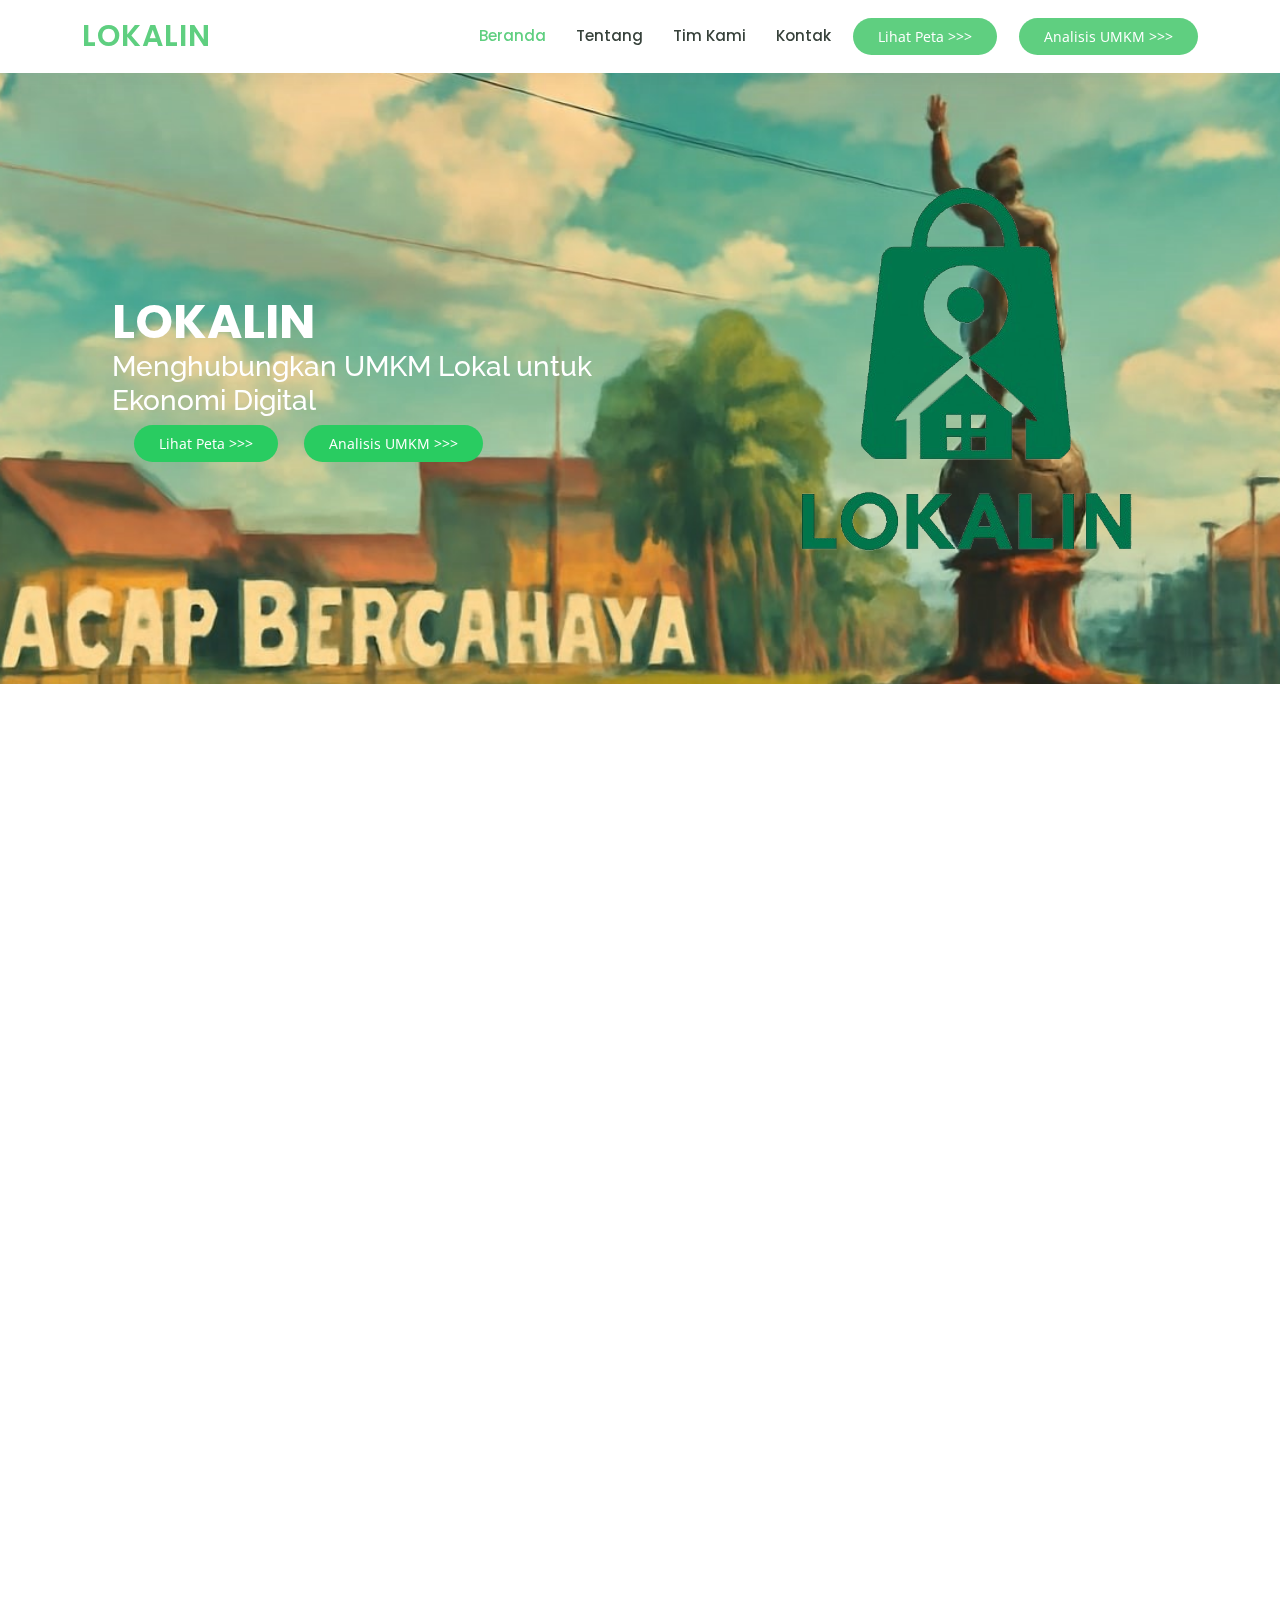
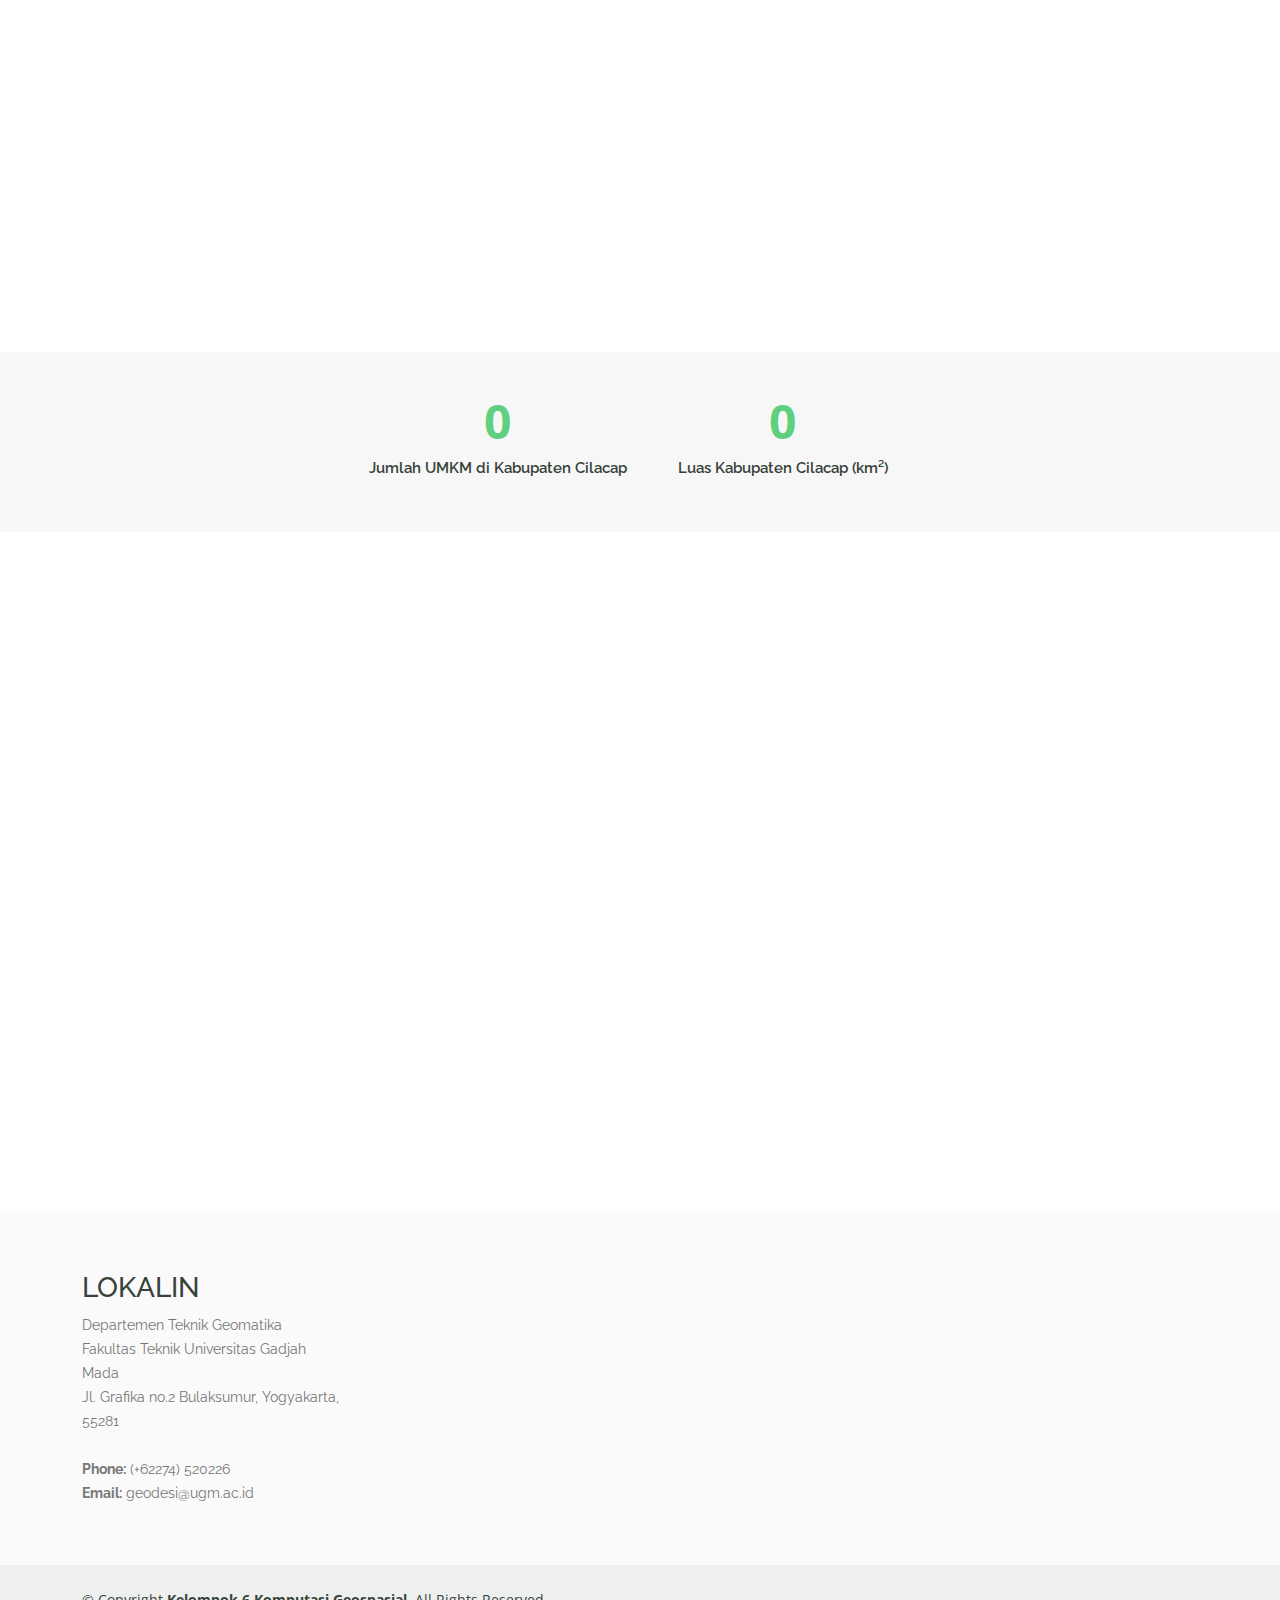
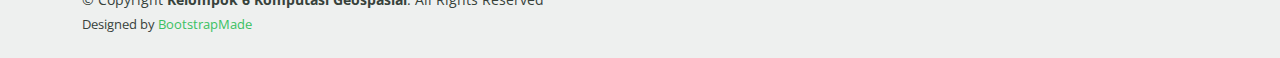
<file: index.html>
<!DOCTYPE html>
<html lang="en">
  <head>
    <meta charset="utf-8" />
    <meta content="width=device-width, initial-scale=1.0" name="viewport" />

    <title>LOKALIN - Menghubungkan UMKM Lokal untuk Ekonomi Digital</title>
    <meta content="" name="description" />
    <meta content="" name="keywords" />

    <!-- Favicons -->
    <link href="assets/img/lokalin.png" rel="icon" />
    <link href="assets/img/lokalin.png" rel="apple-touch-icon" />

    <!-- Google Fonts -->
    <link href="https://fonts.googleapis.com/css?family=Open+Sans:300,300i,400,400i,600,600i,700,700i|Raleway:300,300i,400,400i,500,500i,600,600i,700,700i|Poppins:300,300i,400,400i,500,500i,600,600i,700,700i" rel="stylesheet" />

    <!-- Vendor CSS Files -->
    <link href="assets/vendor/animate.css/animate.min.css" rel="stylesheet" />
    <link href="assets/vendor/aos/aos.css" rel="stylesheet" />
    <link href="assets/vendor/bootstrap/css/bootstrap.min.css" rel="stylesheet" />
    <link href="assets/vendor/bootstrap-icons/bootstrap-icons.css" rel="stylesheet" />
    <link href="assets/vendor/boxicons/css/boxicons.min.css" rel="stylesheet" />
    <link href="assets/vendor/remixicon/remixicon.css" rel="stylesheet" />
    <link href="assets/vendor/swiper/swiper-bundle.min.css" rel="stylesheet" />

    <!-- Template Main CSS File -->
    <link href="assets/css/style.css" rel="stylesheet" />

    <!-- =======================================================
  * Template Name: Mentor
  * Updated: Sep 18 2023 with Bootstrap v5.3.2
  * Template URL: https://bootstrapmade.com/mentor-free-education-bootstrap-theme/
  * Author: BootstrapMade.com
  * License: https://bootstrapmade.com/license/
  ======================================================== -->
  </head>

  <body>
    <!-- ======= Header ======= -->
    <header id="header" class="fixed-top">
      <div class="container d-flex align-items-center">
        <h1 class="logo me-auto"><a href="index.html">LOKALIN</a></h1>
        <!-- Uncomment below if you prefer to use an image logo -->
        <!-- <a href="index.html" class="logo me-auto"><img src="assets/img/logo.png" alt="" class="img-fluid"></a>-->

        <nav id="navbar" class="navbar order-last order-lg-0">
          <ul>
            <li><a class="active" href="index.html">Beranda</a></li>
            <li><a href="#about">Tentang</a></li>
            <li><a href="#ourteam">Tim Kami</a></li>
            <li><a href="#footer">Kontak</a></li>
          </ul>
          <i class="bi bi-list mobile-nav-toggle"></i>
        </nav>
        <!-- .navbar -->
        <a href="qgis2web/map.html" class="get-started-btn">Lihat Peta  >>></a>
        <a href="https://lokalin-jevyz5iygzranamnogs4ua.streamlit.app/" class="get-started-btn">Analisis UMKM >>></a>
      </div>
    </header>
    <!-- End Header -->

    <!-- ======= Hero Section ======= -->
    <section id="hero" class="d-flex justify-content-center align-items-center">
      <div class="container position-relative" data-aos="zoom-in" data-aos-delay="100" style="margin-left: 100px;">
        <h1>LOKALIN</h1>
        <h3 style="color: #ffffff">Menghubungkan UMKM Lokal untuk Ekonomi Digital</h3>
        <a href="qgis2web/map.html" class="get-started-btn"style="background-color: #29cc61">Lihat Peta  >>></a>
        <a href="https://lokalin-jevyz5iygzranamnogs4ua.streamlit.app/" class="get-started-btn"style="background-color: #29cc61">Analisis UMKM >>></a>
      </div>
      <div class="alta col-md-6 d-flex justify-content-lg-end align-items-center h-100">
        <img src="assets/img/lokalin.png" style="height: 60%; width: auto; padding-left: 25%; padding-top: 4rem; padding-right: 4rem;" />
      </div>
      
    </section>
    <!-- End Hero -->

    <main id="main">
      <!-- ======= About Section ======= -->
      <section id="about" class="about" style="padding-top: 10rem">
        <div class="container" data-aos="fade-up">
          <div class="row">
            <div class="col-lg-6 order-1 order-lg-2" data-aos="fade-left" data-aos-delay="100">
              <img src="assets/img/hei.png" class="img-fluid" alt="" style="border-radius: 5%" />
            </div>
            <div class="col-lg-6 pt-4 pt-lg-0 order-2 order-lg-1 content">
              <h2><b>Tentang</b></h2>
              <br />
              <h5 style="text-align: justify; line-height: 2">
                <b style="color: #29cc61">LOKALIN</b> hadir sebagai solusi dengan mengembangkan WebGIS interaktif yang aktif mendata dan memetakan UMKM lokal. Dengan teknologi KNN berbasis TensorFlow, sistem kami dapat merekomendasikan jalur terbaik bagi pelanggan untuk mencapai lokasi UMKM dengan lebih cepat, efisien, dan menghindari kendala infrastruktur.
            </h5>
            </div>
          </div>
        </div>
      </section>
      <!-- End About Section -->

      <!-- ======= Why Us Section ======= -->
      <section id="why-us" class="why-us">
        <div class="container" data-aos="fade-up">
          <div class="row">
            <div class="col-lg-4 d-flex align-items-stretch">
              <div class="content">
                <h3>Mengapa LOKALIN?</h3>
                <p style="text-align: justify">
                  Seiring dengan tantangan yang dihadapi oleh banyak UMKM di Indonesia, seperti keterbatasan aksesibilitas dan infrastruktur, LOKALIN hadir untuk memberikan solusi. Banyak UMKM yang mengalami kendala dalam mengakses pasar, mengingat keterbatasan konektivitas dan kurangnya dukungan kebijakan yang mendukung pertumbuhan mereka, terutama di daerah-daerah dengan infrastruktur terbatas. Sistem LOKALIN mengatasi masalah tersebut dengan memberikan teknologi berbasis WebGIS interaktif yang membantu dalam pemetaan dan akses UMKM.
                </p>
               
              </div>
            </div>
            <div class="col-lg-8 d-flex align-items-stretch" data-aos="zoom-in" data-aos-delay="100">
              <div class="icon-boxes d-flex flex-column justify-content-center">
                <div class="row">
                  <div class="col-xl-4 d-flex align-items-stretch">
                    <div class="icon-box mt-4 mt-xl-0">
                      <i class="bx bx-arrow-from-bottom"></i>
                      <h4>Potensi UMKM di Cilacap</h4>
                      <p style="text-align: justify">
                        Kabupaten Cilacap memiliki lebih dari 41.532 UMKM, namun menghadapi kendala distribusi dan konektivitas. LOKALIN membantu dengan menyediakan pemetaan UMKM interaktif untuk mempercepat akses pelanggan.
                    </div>
                  </div>
                  <div class="col-xl-4 d-flex align-items-stretch">
                    <div class="icon-box mt-4 mt-xl-0">
                      <i class="bx bx-street-view"></i>
                      <h4>Solusi Aksesibilitas dengan Teknologi KNN dan TensorFlow</h4>
                      <p style="text-align: justify">
                        Dengan teknologi KNN berbasis TensorFlow, LOKALIN memberikan rekomendasi jalur terbaik bagi pelanggan untuk mencapai lokasi UMKM dengan lebih cepat dan efisien, menghindari hambatan infrastruktur.
                      </p>
                    </div>
                  </div>
                  <div class="col-xl-4 d-flex align-items-stretch">
                    <div class="icon-box mt-4 mt-xl-0">
                      <i class="bx bx-heart"></i>
                      <h4>Dukungan terhadap UMKM Lokal</h4>
                      <p style="text-align: justify">
                        LOKALIN mempercepat perkembangan UMKM dengan memudahkan akses dan distribusi, meningkatkan potensi pasar mereka, terutama di daerah dengan tantangan infrastruktur seperti Cilacap.
                      </p>
                    </div>
                  </div>
                </div>
              </div>
              <!-- End .content-->
            </div>
          </div>
        </div>
      </section>
      <!-- End Why Us Section -->

      <!-- ======= Counts Section ======= -->
<section id="counts" class="counts section-bg" style="display: flex; justify-content: center; align-items: center; height: 20vh;">
  <div class="container">
    <div class="row counters" style="display: flex; justify-content: center; align-items: center; text-align: center;">
      <div class="col-lg-3 col-6 text-center">
        <span data-purecounter-start="0" data-purecounter-end="41532" data-purecounter-duration="1" class="purecounter"></span>
        <p>Jumlah UMKM di Kabupaten Cilacap</p>
      </div>
      <div class="col-lg-3 col-6 text-center">
        <span data-purecounter-start="0" data-purecounter-end="232393" data-purecounter-duration="1" class="purecounter"></span>
        <p>Luas Kabupaten Cilacap (km²)</p>
      </div>
    </div>
  </div>
</section>
<!-- End Counts Section -->


      <!-- ======= Our Team Section ======= -->
      <section id="ourteam" class="trainers" style="padding-top: 7rem">
        <div class="container" data-aos="fade-up">
          <div class="row">
            <div class="col-lg-6 pt-4 pt-lg-0 order-2 order-lg-1 content">
              <h2><b>Tim Kami</b></h2>
            </div>
          </div>
        </div>
        <br />
        <br />

        <div class="container" data-aos="fade-up">
          <div class="row justify-content-center" data-aos="zoom-in" data-aos-delay="100">
            <div class="col-lg-4 col-md-6 d-flex align-items-stretch">
              <div class="member">
                <img src="assets/img/white.jpg" class="img-fluid" alt="" style="width: 10%; height: auto;" />
                <div class="member-content">
                  <h4 style="color: #29cc61">Mohammad Zulfi Rahadi Putra</h4>
                  <span>24/541055/PTK/15932​</span>
                  <p>Geomatic Engineering</p>
                </div>
              </div>
            </div>

            <div class="col-lg-4 col-md-6 d-flex align-items-stretch">
              <div class="member">
                <img src="assets/img/white.jpg" class="img-fluid" alt="" style="width: 10%; height: auto;"/>
                <div class="member-content">
                  <h4 style="color: #29cc61">Fiqri Fahra</h4>
                  <span>24/541049/PTK/15927​</span>
                  <p>Geomatic Engineering</p>
                </div>
              </div>
            </div>

            <div class="col-lg-4 col-md-6 d-flex align-items-stretch">
              <div class="member">
                <img src="assets/img/white.jpg" class="img-fluid" alt="" style="width: 10%; height: auto;"/>
                <div class="member-content">
                  <h4 style="color: #29cc61">Nurfadilah</h4>
                  <span>24/546471/PTK/16057</span>
                  <p>Geomatic Engineering</p>
                </div>
              </div>
            </div>

            <div class="col-lg-4 col-md-6 d-flex align-items-stretch">
              <div class="member">
                <img src="assets/img/white.jpg" class="img-fluid" alt="" style="width: 10%; height: auto;" />
                <div class="member-content">
                  <h4 style="color: #29cc61">Faiz Karmani</h4>
                  <span>24/551272/PTK/16372</span>
                  <p>Geomatic Engineering</p>
                </div>
              </div>
            </div>

            <div class="col-lg-4 col-md-6 d-flex align-items-stretch">
              <div class="member">
                <img src="assets/img/white.jpg" class="img-fluid" alt="" style="width: 10%; height: auto;"/>
                <div class="member-content">
                  <h4 style="color: #29cc61">I Made Sutra Mahardika</h4>
                  <span>24/551530/PTK/16394</span>
                  <p>Geomatic Engineering</p>
                </div>
              </div>
            </div>

            <div class="col-lg-4 col-md-6 d-flex align-items-stretch">
              <div class="member">
                <img src="assets/img/white.jpg" class="img-fluid" alt=""style="width: 10%; height: auto;" />
                <div class="member-content">
                  <h4 style="color: #29cc61">Kenya Cita Ayudhia</h4>
                  <span>24/552989/PTK/16496​</span>
                  <p>Geomatic Engineering</p>
                </div>
              </div>
            </div>
          </div>
        </div>
      </section>
      <!-- End Our Team Section -->
    </main>
    <!-- End #main -->

    <!-- ======= Footer ======= -->
    <footer id="footer">
      <div class="footer-top">
        <div class="container">
          <div class="row">
            <div class="col-lg-3 col-md-6 footer-contact">
              <h3>LOKALIN</h3>
              <p>
                Departemen Teknik Geomatika <br />
                Fakultas Teknik Universitas Gadjah Mada<br />
                Jl. Grafika no.2 Bulaksumur, Yogyakarta, 55281 <br /><br />
                <strong>Phone:</strong> (+62274) 520226<br />
                <strong>Email:</strong> geodesi@ugm.ac.id<br />
              </p>
            </div>
          </div>
        </div>
      </div>

      <div class="container d-md-flex py-4">
        <div class="me-md-auto text-center text-md-start">
          <div class="copyright">
            &copy; Copyright <strong><span>Kelompok 6 Komputasi Geospasial</span></strong
            >. All Rights Reserved
          </div>
          <div class="credits">
            <!-- All the links in the footer should remain intact. -->
            <!-- You can delete the links only if you purchased the pro version. -->
            <!-- Licensing information: https://bootstrapmade.com/license/ -->
            <!-- Purchase the pro version with working PHP/AJAX contact form: https://bootstrapmade.com/mentor-free-education-bootstrap-theme/ -->
            Designed by <a href="https://bootstrapmade.com/">BootstrapMade</a>
          </div>
        </div>
      </div>
    </footer>
    <!-- End Footer -->

    <div id="preloader"></div>
    <a href="#" class="back-to-top d-flex align-items-center justify-content-center"><i class="bi bi-arrow-up-short"></i></a>

    <!-- Vendor JS Files -->
    <script src="assets/vendor/purecounter/purecounter_vanilla.js"></script>
    <script src="assets/vendor/aos/aos.js"></script>
    <script src="assets/vendor/bootstrap/js/bootstrap.bundle.min.js"></script>
    <script src="assets/vendor/swiper/swiper-bundle.min.js"></script>
    <script src="assets/vendor/php-email-form/validate.js"></script>

    <!-- Template Main JS File -->
    <script src="assets/js/main.js"></script>
  </body>
</html>
</file>
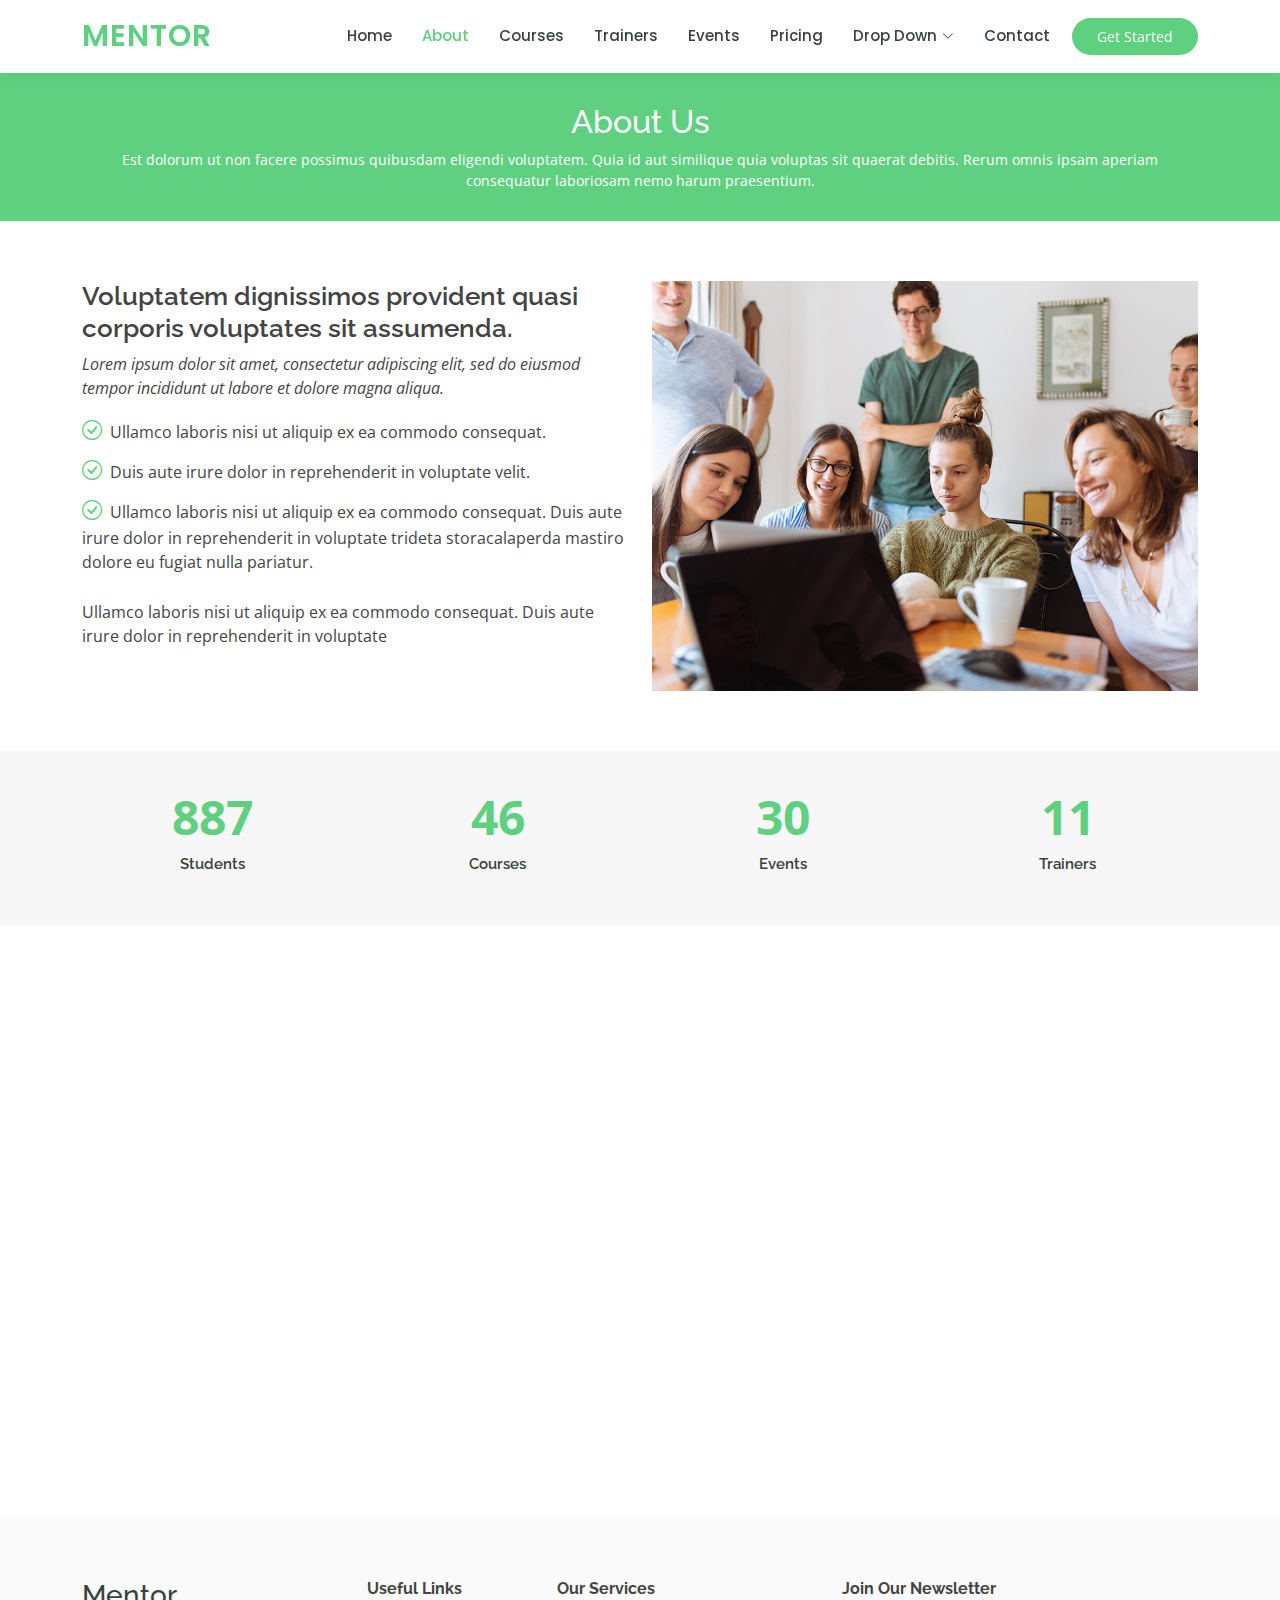
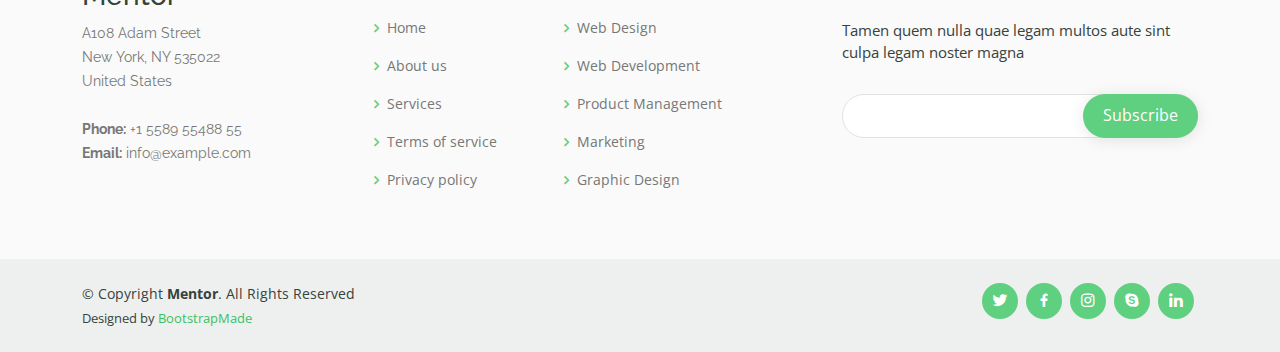
<file: about.html>
<!DOCTYPE html>
<html lang="en">

<head>
  <meta charset="utf-8">
  <meta content="width=device-width, initial-scale=1.0" name="viewport">

  <title>About - Mentor Bootstrap Template</title>
  <meta content="" name="description">
  <meta content="" name="keywords">

  <!-- Favicons -->
  <link href="assets/img/favicon.png" rel="icon">
  <link href="assets/img/apple-touch-icon.png" rel="apple-touch-icon">

  <!-- Google Fonts -->
  <link href="https://fonts.googleapis.com/css?family=Open+Sans:300,300i,400,400i,600,600i,700,700i|Raleway:300,300i,400,400i,500,500i,600,600i,700,700i|Poppins:300,300i,400,400i,500,500i,600,600i,700,700i" rel="stylesheet">

  <!-- Vendor CSS Files -->
  <link href="assets/vendor/animate.css/animate.min.css" rel="stylesheet">
  <link href="assets/vendor/aos/aos.css" rel="stylesheet">
  <link href="assets/vendor/bootstrap/css/bootstrap.min.css" rel="stylesheet">
  <link href="assets/vendor/bootstrap-icons/bootstrap-icons.css" rel="stylesheet">
  <link href="assets/vendor/boxicons/css/boxicons.min.css" rel="stylesheet">
  <link href="assets/vendor/remixicon/remixicon.css" rel="stylesheet">
  <link href="assets/vendor/swiper/swiper-bundle.min.css" rel="stylesheet">

  <!-- Template Main CSS File -->
  <link href="assets/css/style.css" rel="stylesheet">

  <!-- =======================================================
  * Template Name: Mentor
  * Updated: Sep 18 2023 with Bootstrap v5.3.2
  * Template URL: https://bootstrapmade.com/mentor-free-education-bootstrap-theme/
  * Author: BootstrapMade.com
  * License: https://bootstrapmade.com/license/
  ======================================================== -->
</head>

<body>

  <!-- ======= Header ======= -->
  <header id="header" class="fixed-top">
    <div class="container d-flex align-items-center">

      <h1 class="logo me-auto"><a href="index.html">Mentor</a></h1>
      <!-- Uncomment below if you prefer to use an image logo -->
      <!-- <a href="index.html" class="logo me-auto"><img src="assets/img/logo.png" alt="" class="img-fluid"></a>-->

      <nav id="navbar" class="navbar order-last order-lg-0">
        <ul>
          <li><a href="index.html">Home</a></li>
          <li><a class="active" href="about.html">About</a></li>
          <li><a href="courses.html">Courses</a></li>
          <li><a href="trainers.html">Trainers</a></li>
          <li><a href="events.html">Events</a></li>
          <li><a href="pricing.html">Pricing</a></li>

          <li class="dropdown"><a href="#"><span>Drop Down</span> <i class="bi bi-chevron-down"></i></a>
            <ul>
              <li><a href="#">Drop Down 1</a></li>
              <li class="dropdown"><a href="#"><span>Deep Drop Down</span> <i class="bi bi-chevron-right"></i></a>
                <ul>
                  <li><a href="#">Deep Drop Down 1</a></li>
                  <li><a href="#">Deep Drop Down 2</a></li>
                  <li><a href="#">Deep Drop Down 3</a></li>
                  <li><a href="#">Deep Drop Down 4</a></li>
                  <li><a href="#">Deep Drop Down 5</a></li>
                </ul>
              </li>
              <li><a href="#">Drop Down 2</a></li>
              <li><a href="#">Drop Down 3</a></li>
              <li><a href="#">Drop Down 4</a></li>
            </ul>
          </li>
          <li><a href="contact.html">Contact</a></li>
        </ul>
        <i class="bi bi-list mobile-nav-toggle"></i>
      </nav><!-- .navbar -->

      <a href="courses.html" class="get-started-btn">Get Started</a>

    </div>
  </header><!-- End Header -->

  <main id="main">
    <!-- ======= Breadcrumbs ======= -->
    <div class="breadcrumbs" data-aos="fade-in">
      <div class="container">
        <h2>About Us</h2>
        <p>Est dolorum ut non facere possimus quibusdam eligendi voluptatem. Quia id aut similique quia voluptas sit quaerat debitis. Rerum omnis ipsam aperiam consequatur laboriosam nemo harum praesentium. </p>
      </div>
    </div><!-- End Breadcrumbs -->

    <!-- ======= About Section ======= -->
    <section id="about" class="about">
      <div class="container" data-aos="fade-up">

        <div class="row">
          <div class="col-lg-6 order-1 order-lg-2" data-aos="fade-left" data-aos-delay="100">
            <img src="assets/img/about.jpg" class="img-fluid" alt="">
          </div>
          <div class="col-lg-6 pt-4 pt-lg-0 order-2 order-lg-1 content">
            <h3>Voluptatem dignissimos provident quasi corporis voluptates sit assumenda.</h3>
            <p class="fst-italic">
              Lorem ipsum dolor sit amet, consectetur adipiscing elit, sed do eiusmod tempor incididunt ut labore et dolore
              magna aliqua.
            </p>
            <ul>
              <li><i class="bi bi-check-circle"></i> Ullamco laboris nisi ut aliquip ex ea commodo consequat.</li>
              <li><i class="bi bi-check-circle"></i> Duis aute irure dolor in reprehenderit in voluptate velit.</li>
              <li><i class="bi bi-check-circle"></i> Ullamco laboris nisi ut aliquip ex ea commodo consequat. Duis aute irure dolor in reprehenderit in voluptate trideta storacalaperda mastiro dolore eu fugiat nulla pariatur.</li>
            </ul>
            <p>
              Ullamco laboris nisi ut aliquip ex ea commodo consequat. Duis aute irure dolor in reprehenderit in voluptate
            </p>

          </div>
        </div>

      </div>
    </section><!-- End About Section -->

    <!-- ======= Counts Section ======= -->
    <section id="counts" class="counts section-bg">
      <div class="container">

        <div class="row counters">

          <div class="col-lg-3 col-6 text-center">
            <span data-purecounter-start="0" data-purecounter-end="1232" data-purecounter-duration="1" class="purecounter"></span>
            <p>Students</p>
          </div>

          <div class="col-lg-3 col-6 text-center">
            <span data-purecounter-start="0" data-purecounter-end="64" data-purecounter-duration="1" class="purecounter"></span>
            <p>Courses</p>
          </div>

          <div class="col-lg-3 col-6 text-center">
            <span data-purecounter-start="0" data-purecounter-end="42" data-purecounter-duration="1" class="purecounter"></span>
            <p>Events</p>
          </div>

          <div class="col-lg-3 col-6 text-center">
            <span data-purecounter-start="0" data-purecounter-end="15" data-purecounter-duration="1" class="purecounter"></span>
            <p>Trainers</p>
          </div>

        </div>

      </div>
    </section><!-- End Counts Section -->

    <!-- ======= Testimonials Section ======= -->
    <section id="testimonials" class="testimonials">
      <div class="container" data-aos="fade-up">

        <div class="section-title">
          <h2>Testimonials</h2>
          <p>What are they saying</p>
        </div>

        <div class="testimonials-slider swiper" data-aos="fade-up" data-aos-delay="100">
          <div class="swiper-wrapper">

            <div class="swiper-slide">
              <div class="testimonial-wrap">
                <div class="testimonial-item">
                  <img src="assets/img/testimonials/testimonials-1.jpg" class="testimonial-img" alt="">
                  <h3>Saul Goodman</h3>
                  <h4>Ceo &amp; Founder</h4>
                  <p>
                    <i class="bx bxs-quote-alt-left quote-icon-left"></i>
                    Proin iaculis purus consequat sem cure digni ssim donec porttitora entum suscipit rhoncus. Accusantium quam, ultricies eget id, aliquam eget nibh et. Maecen aliquam, risus at semper.
                    <i class="bx bxs-quote-alt-right quote-icon-right"></i>
                  </p>
                </div>
              </div>
            </div><!-- End testimonial item -->

            <div class="swiper-slide">
              <div class="testimonial-wrap">
                <div class="testimonial-item">
                  <img src="assets/img/testimonials/testimonials-2.jpg" class="testimonial-img" alt="">
                  <h3>Sara Wilsson</h3>
                  <h4>Designer</h4>
                  <p>
                    <i class="bx bxs-quote-alt-left quote-icon-left"></i>
                    Export tempor illum tamen malis malis eram quae irure esse labore quem cillum quid cillum eram malis quorum velit fore eram velit sunt aliqua noster fugiat irure amet legam anim culpa.
                    <i class="bx bxs-quote-alt-right quote-icon-right"></i>
                  </p>
                </div>
              </div>
            </div><!-- End testimonial item -->

            <div class="swiper-slide">
              <div class="testimonial-wrap">
                <div class="testimonial-item">
                  <img src="assets/img/testimonials/testimonials-3.jpg" class="testimonial-img" alt="">
                  <h3>Jena Karlis</h3>
                  <h4>Store Owner</h4>
                  <p>
                    <i class="bx bxs-quote-alt-left quote-icon-left"></i>
                    Enim nisi quem export duis labore cillum quae magna enim sint quorum nulla quem veniam duis minim tempor labore quem eram duis noster aute amet eram fore quis sint minim.
                    <i class="bx bxs-quote-alt-right quote-icon-right"></i>
                  </p>
                </div>
              </div>
            </div><!-- End testimonial item -->

            <div class="swiper-slide">
              <div class="testimonial-wrap">
                <div class="testimonial-item">
                  <img src="assets/img/testimonials/testimonials-4.jpg" class="testimonial-img" alt="">
                  <h3>Matt Brandon</h3>
                  <h4>Freelancer</h4>
                  <p>
                    <i class="bx bxs-quote-alt-left quote-icon-left"></i>
                    Fugiat enim eram quae cillum dolore dolor amet nulla culpa multos export minim fugiat minim velit minim dolor enim duis veniam ipsum anim magna sunt elit fore quem dolore labore illum veniam.
                    <i class="bx bxs-quote-alt-right quote-icon-right"></i>
                  </p>
                </div>
              </div>
            </div><!-- End testimonial item -->

            <div class="swiper-slide">
              <div class="testimonial-wrap">
                <div class="testimonial-item">
                  <img src="assets/img/testimonials/testimonials-5.jpg" class="testimonial-img" alt="">
                  <h3>John Larson</h3>
                  <h4>Entrepreneur</h4>
                  <p>
                    <i class="bx bxs-quote-alt-left quote-icon-left"></i>
                    Quis quorum aliqua sint quem legam fore sunt eram irure aliqua veniam tempor noster veniam enim culpa labore duis sunt culpa nulla illum cillum fugiat legam esse veniam culpa fore nisi cillum quid.
                    <i class="bx bxs-quote-alt-right quote-icon-right"></i>
                  </p>
                </div>
              </div>
            </div><!-- End testimonial item -->

          </div>
          <div class="swiper-pagination"></div>
        </div>

      </div>
    </section><!-- End Testimonials Section -->

  </main><!-- End #main -->

  <!-- ======= Footer ======= -->
  <footer id="footer">

    <div class="footer-top">
      <div class="container">
        <div class="row">

          <div class="col-lg-3 col-md-6 footer-contact">
            <h3>Mentor</h3>
            <p>
              A108 Adam Street <br>
              New York, NY 535022<br>
              United States <br><br>
              <strong>Phone:</strong> +1 5589 55488 55<br>
              <strong>Email:</strong> info@example.com<br>
            </p>
          </div>

          <div class="col-lg-2 col-md-6 footer-links">
            <h4>Useful Links</h4>
            <ul>
              <li><i class="bx bx-chevron-right"></i> <a href="#">Home</a></li>
              <li><i class="bx bx-chevron-right"></i> <a href="#">About us</a></li>
              <li><i class="bx bx-chevron-right"></i> <a href="#">Services</a></li>
              <li><i class="bx bx-chevron-right"></i> <a href="#">Terms of service</a></li>
              <li><i class="bx bx-chevron-right"></i> <a href="#">Privacy policy</a></li>
            </ul>
          </div>

          <div class="col-lg-3 col-md-6 footer-links">
            <h4>Our Services</h4>
            <ul>
              <li><i class="bx bx-chevron-right"></i> <a href="#">Web Design</a></li>
              <li><i class="bx bx-chevron-right"></i> <a href="#">Web Development</a></li>
              <li><i class="bx bx-chevron-right"></i> <a href="#">Product Management</a></li>
              <li><i class="bx bx-chevron-right"></i> <a href="#">Marketing</a></li>
              <li><i class="bx bx-chevron-right"></i> <a href="#">Graphic Design</a></li>
            </ul>
          </div>

          <div class="col-lg-4 col-md-6 footer-newsletter">
            <h4>Join Our Newsletter</h4>
            <p>Tamen quem nulla quae legam multos aute sint culpa legam noster magna</p>
            <form action="" method="post">
              <input type="email" name="email"><input type="submit" value="Subscribe">
            </form>
          </div>

        </div>
      </div>
    </div>

    <div class="container d-md-flex py-4">

      <div class="me-md-auto text-center text-md-start">
        <div class="copyright">
          &copy; Copyright <strong><span>Mentor</span></strong>. All Rights Reserved
        </div>
        <div class="credits">
          <!-- All the links in the footer should remain intact. -->
          <!-- You can delete the links only if you purchased the pro version. -->
          <!-- Licensing information: https://bootstrapmade.com/license/ -->
          <!-- Purchase the pro version with working PHP/AJAX contact form: https://bootstrapmade.com/mentor-free-education-bootstrap-theme/ -->
          Designed by <a href="https://bootstrapmade.com/">BootstrapMade</a>
        </div>
      </div>
      <div class="social-links text-center text-md-right pt-3 pt-md-0">
        <a href="#" class="twitter"><i class="bx bxl-twitter"></i></a>
        <a href="#" class="facebook"><i class="bx bxl-facebook"></i></a>
        <a href="#" class="instagram"><i class="bx bxl-instagram"></i></a>
        <a href="#" class="google-plus"><i class="bx bxl-skype"></i></a>
        <a href="#" class="linkedin"><i class="bx bxl-linkedin"></i></a>
      </div>
    </div>
  </footer><!-- End Footer -->

  <div id="preloader"></div>
  <a href="#" class="back-to-top d-flex align-items-center justify-content-center"><i class="bi bi-arrow-up-short"></i></a>

  <!-- Vendor JS Files -->
  <script src="assets/vendor/purecounter/purecounter_vanilla.js"></script>
  <script src="assets/vendor/aos/aos.js"></script>
  <script src="assets/vendor/bootstrap/js/bootstrap.bundle.min.js"></script>
  <script src="assets/vendor/swiper/swiper-bundle.min.js"></script>
  <script src="assets/vendor/php-email-form/validate.js"></script>

  <!-- Template Main JS File -->
  <script src="assets/js/main.js"></script>

</body>

</html>
</file>
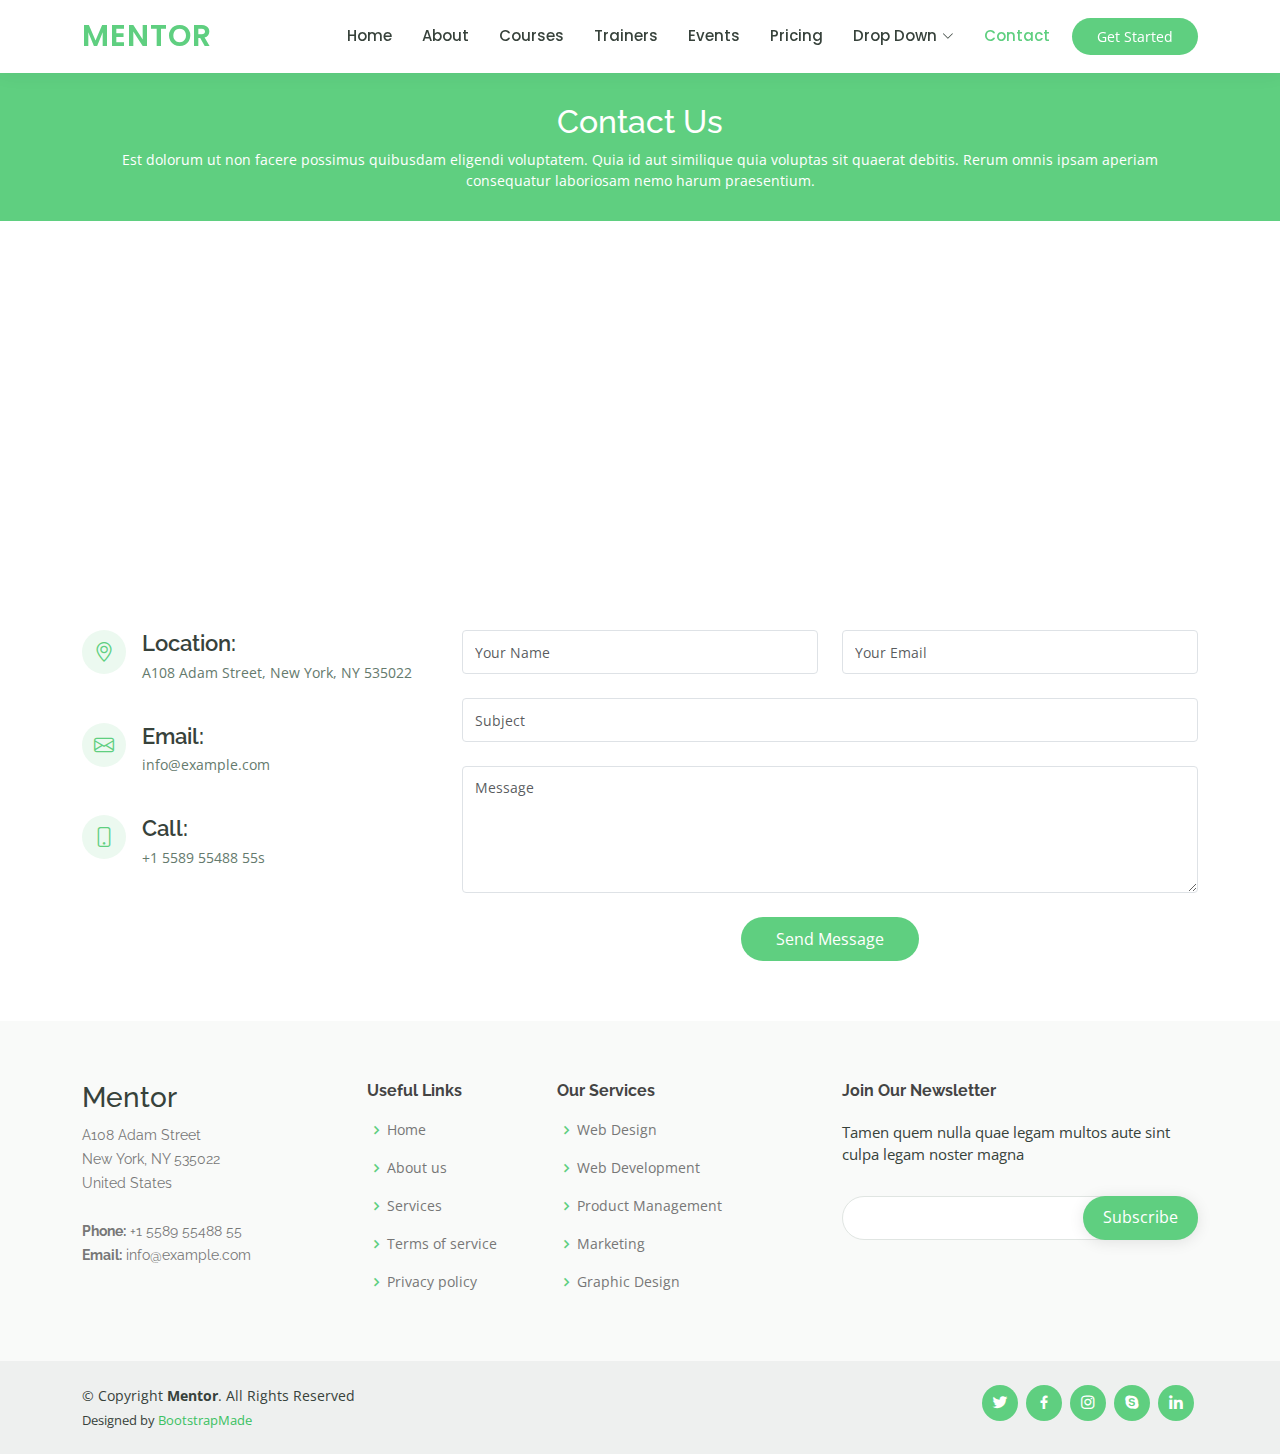
<file: contact.html>
<!DOCTYPE html>
<html lang="en">

<head>
  <meta charset="utf-8">
  <meta content="width=device-width, initial-scale=1.0" name="viewport">

  <title>Contact - Mentor Bootstrap Template</title>
  <meta content="" name="description">
  <meta content="" name="keywords">

  <!-- Favicons -->
  <link href="assets/img/favicon.png" rel="icon">
  <link href="assets/img/apple-touch-icon.png" rel="apple-touch-icon">

  <!-- Google Fonts -->
  <link href="https://fonts.googleapis.com/css?family=Open+Sans:300,300i,400,400i,600,600i,700,700i|Raleway:300,300i,400,400i,500,500i,600,600i,700,700i|Poppins:300,300i,400,400i,500,500i,600,600i,700,700i" rel="stylesheet">

  <!-- Vendor CSS Files -->
  <link href="assets/vendor/animate.css/animate.min.css" rel="stylesheet">
  <link href="assets/vendor/aos/aos.css" rel="stylesheet">
  <link href="assets/vendor/bootstrap/css/bootstrap.min.css" rel="stylesheet">
  <link href="assets/vendor/bootstrap-icons/bootstrap-icons.css" rel="stylesheet">
  <link href="assets/vendor/boxicons/css/boxicons.min.css" rel="stylesheet">
  <link href="assets/vendor/remixicon/remixicon.css" rel="stylesheet">
  <link href="assets/vendor/swiper/swiper-bundle.min.css" rel="stylesheet">

  <!-- Template Main CSS File -->
  <link href="assets/css/style.css" rel="stylesheet">

  <!-- =======================================================
  * Template Name: Mentor
  * Updated: Sep 18 2023 with Bootstrap v5.3.2
  * Template URL: https://bootstrapmade.com/mentor-free-education-bootstrap-theme/
  * Author: BootstrapMade.com
  * License: https://bootstrapmade.com/license/
  ======================================================== -->
</head>

<body>

  <!-- ======= Header ======= -->
  <header id="header" class="fixed-top">
    <div class="container d-flex align-items-center">

      <h1 class="logo me-auto"><a href="index.html">Mentor</a></h1>
      <!-- Uncomment below if you prefer to use an image logo -->
      <!-- <a href="index.html" class="logo me-auto"><img src="assets/img/logo.png" alt="" class="img-fluid"></a>-->

      <nav id="navbar" class="navbar order-last order-lg-0">
        <ul>
          <li><a href="index.html">Home</a></li>
          <li><a href="about.html">About</a></li>
          <li><a href="courses.html">Courses</a></li>
          <li><a href="trainers.html">Trainers</a></li>
          <li><a href="events.html">Events</a></li>
          <li><a href="pricing.html">Pricing</a></li>

          <li class="dropdown"><a href="#"><span>Drop Down</span> <i class="bi bi-chevron-down"></i></a>
            <ul>
              <li><a href="#">Drop Down 1</a></li>
              <li class="dropdown"><a href="#"><span>Deep Drop Down</span> <i class="bi bi-chevron-right"></i></a>
                <ul>
                  <li><a href="#">Deep Drop Down 1</a></li>
                  <li><a href="#">Deep Drop Down 2</a></li>
                  <li><a href="#">Deep Drop Down 3</a></li>
                  <li><a href="#">Deep Drop Down 4</a></li>
                  <li><a href="#">Deep Drop Down 5</a></li>
                </ul>
              </li>
              <li><a href="#">Drop Down 2</a></li>
              <li><a href="#">Drop Down 3</a></li>
              <li><a href="#">Drop Down 4</a></li>
            </ul>
          </li>
          <li><a class="active" href="contact.html">Contact</a></li>
        </ul>
        <i class="bi bi-list mobile-nav-toggle"></i>
      </nav><!-- .navbar -->

      <a href="courses.html" class="get-started-btn">Get Started</a>

    </div>
  </header><!-- End Header -->

  <main id="main">

    <!-- ======= Breadcrumbs ======= -->
    <div class="breadcrumbs" data-aos="fade-in">
      <div class="container">
        <h2>Contact Us</h2>
        <p>Est dolorum ut non facere possimus quibusdam eligendi voluptatem. Quia id aut similique quia voluptas sit quaerat debitis. Rerum omnis ipsam aperiam consequatur laboriosam nemo harum praesentium. </p>
      </div>
    </div><!-- End Breadcrumbs -->

    <!-- ======= Contact Section ======= -->
    <section id="contact" class="contact">
      <div data-aos="fade-up">
        <iframe style="border:0; width: 100%; height: 350px;" src="https://www.google.com/maps/embed?pb=!1m14!1m8!1m3!1d12097.433213460943!2d-74.0062269!3d40.7101282!3m2!1i1024!2i768!4f13.1!3m3!1m2!1s0x0%3A0xb89d1fe6bc499443!2sDowntown+Conference+Center!5e0!3m2!1smk!2sbg!4v1539943755621" frameborder="0" allowfullscreen></iframe>
      </div>

      <div class="container" data-aos="fade-up">

        <div class="row mt-5">

          <div class="col-lg-4">
            <div class="info">
              <div class="address">
                <i class="bi bi-geo-alt"></i>
                <h4>Location:</h4>
                <p>A108 Adam Street, New York, NY 535022</p>
              </div>

              <div class="email">
                <i class="bi bi-envelope"></i>
                <h4>Email:</h4>
                <p>info@example.com</p>
              </div>

              <div class="phone">
                <i class="bi bi-phone"></i>
                <h4>Call:</h4>
                <p>+1 5589 55488 55s</p>
              </div>

            </div>

          </div>

          <div class="col-lg-8 mt-5 mt-lg-0">

            <form action="forms/contact.php" method="post" role="form" class="php-email-form">
              <div class="row">
                <div class="col-md-6 form-group">
                  <input type="text" name="name" class="form-control" id="name" placeholder="Your Name" required>
                </div>
                <div class="col-md-6 form-group mt-3 mt-md-0">
                  <input type="email" class="form-control" name="email" id="email" placeholder="Your Email" required>
                </div>
              </div>
              <div class="form-group mt-3">
                <input type="text" class="form-control" name="subject" id="subject" placeholder="Subject" required>
              </div>
              <div class="form-group mt-3">
                <textarea class="form-control" name="message" rows="5" placeholder="Message" required></textarea>
              </div>
              <div class="my-3">
                <div class="loading">Loading</div>
                <div class="error-message"></div>
                <div class="sent-message">Your message has been sent. Thank you!</div>
              </div>
              <div class="text-center"><button type="submit">Send Message</button></div>
            </form>

          </div>

        </div>

      </div>
    </section><!-- End Contact Section -->

  </main><!-- End #main -->

  <!-- ======= Footer ======= -->
  <footer id="footer">

    <div class="footer-top">
      <div class="container">
        <div class="row">

          <div class="col-lg-3 col-md-6 footer-contact">
            <h3>Mentor</h3>
            <p>
              A108 Adam Street <br>
              New York, NY 535022<br>
              United States <br><br>
              <strong>Phone:</strong> +1 5589 55488 55<br>
              <strong>Email:</strong> info@example.com<br>
            </p>
          </div>

          <div class="col-lg-2 col-md-6 footer-links">
            <h4>Useful Links</h4>
            <ul>
              <li><i class="bx bx-chevron-right"></i> <a href="#">Home</a></li>
              <li><i class="bx bx-chevron-right"></i> <a href="#">About us</a></li>
              <li><i class="bx bx-chevron-right"></i> <a href="#">Services</a></li>
              <li><i class="bx bx-chevron-right"></i> <a href="#">Terms of service</a></li>
              <li><i class="bx bx-chevron-right"></i> <a href="#">Privacy policy</a></li>
            </ul>
          </div>

          <div class="col-lg-3 col-md-6 footer-links">
            <h4>Our Services</h4>
            <ul>
              <li><i class="bx bx-chevron-right"></i> <a href="#">Web Design</a></li>
              <li><i class="bx bx-chevron-right"></i> <a href="#">Web Development</a></li>
              <li><i class="bx bx-chevron-right"></i> <a href="#">Product Management</a></li>
              <li><i class="bx bx-chevron-right"></i> <a href="#">Marketing</a></li>
              <li><i class="bx bx-chevron-right"></i> <a href="#">Graphic Design</a></li>
            </ul>
          </div>

          <div class="col-lg-4 col-md-6 footer-newsletter">
            <h4>Join Our Newsletter</h4>
            <p>Tamen quem nulla quae legam multos aute sint culpa legam noster magna</p>
            <form action="" method="post">
              <input type="email" name="email"><input type="submit" value="Subscribe">
            </form>
          </div>

        </div>
      </div>
    </div>

    <div class="container d-md-flex py-4">

      <div class="me-md-auto text-center text-md-start">
        <div class="copyright">
          &copy; Copyright <strong><span>Mentor</span></strong>. All Rights Reserved
        </div>
        <div class="credits">
          <!-- All the links in the footer should remain intact. -->
          <!-- You can delete the links only if you purchased the pro version. -->
          <!-- Licensing information: https://bootstrapmade.com/license/ -->
          <!-- Purchase the pro version with working PHP/AJAX contact form: https://bootstrapmade.com/mentor-free-education-bootstrap-theme/ -->
          Designed by <a href="https://bootstrapmade.com/">BootstrapMade</a>
        </div>
      </div>
      <div class="social-links text-center text-md-right pt-3 pt-md-0">
        <a href="#" class="twitter"><i class="bx bxl-twitter"></i></a>
        <a href="#" class="facebook"><i class="bx bxl-facebook"></i></a>
        <a href="#" class="instagram"><i class="bx bxl-instagram"></i></a>
        <a href="#" class="google-plus"><i class="bx bxl-skype"></i></a>
        <a href="#" class="linkedin"><i class="bx bxl-linkedin"></i></a>
      </div>
    </div>
  </footer><!-- End Footer -->

  <div id="preloader"></div>
  <a href="#" class="back-to-top d-flex align-items-center justify-content-center"><i class="bi bi-arrow-up-short"></i></a>

  <!-- Vendor JS Files -->
  <script src="assets/vendor/purecounter/purecounter_vanilla.js"></script>
  <script src="assets/vendor/aos/aos.js"></script>
  <script src="assets/vendor/bootstrap/js/bootstrap.bundle.min.js"></script>
  <script src="assets/vendor/swiper/swiper-bundle.min.js"></script>
  <script src="assets/vendor/php-email-form/validate.js"></script>

  <!-- Template Main JS File -->
  <script src="assets/js/main.js"></script>

</body>

</html>
</file>
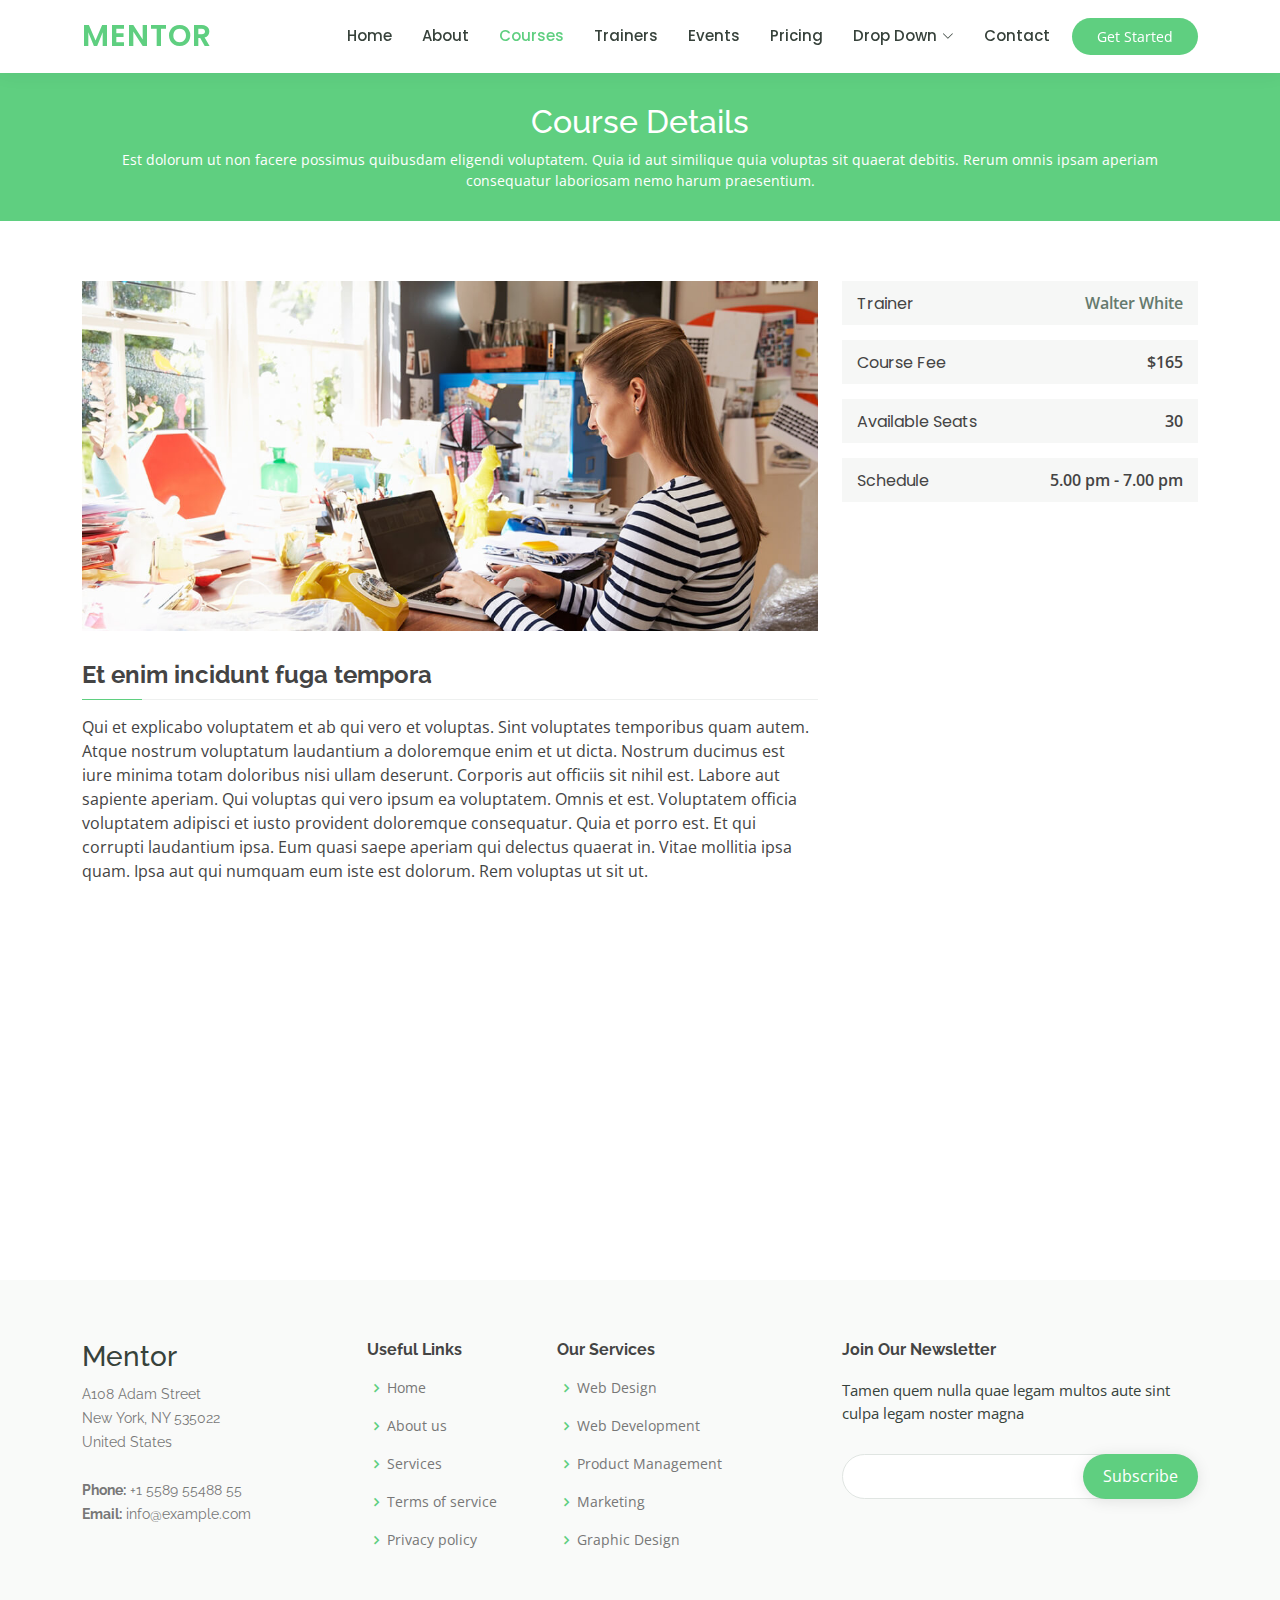
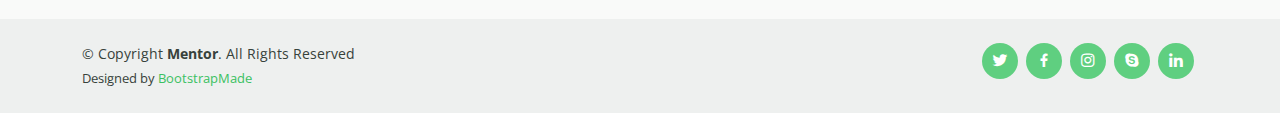
<file: course-details.html>
<!DOCTYPE html>
<html lang="en">

<head>
  <meta charset="utf-8">
  <meta content="width=device-width, initial-scale=1.0" name="viewport">

  <title>Course Details - Mentor Bootstrap Template</title>
  <meta content="" name="description">
  <meta content="" name="keywords">

  <!-- Favicons -->
  <link href="assets/img/favicon.png" rel="icon">
  <link href="assets/img/apple-touch-icon.png" rel="apple-touch-icon">

  <!-- Google Fonts -->
  <link href="https://fonts.googleapis.com/css?family=Open+Sans:300,300i,400,400i,600,600i,700,700i|Raleway:300,300i,400,400i,500,500i,600,600i,700,700i|Poppins:300,300i,400,400i,500,500i,600,600i,700,700i" rel="stylesheet">

  <!-- Vendor CSS Files -->
  <link href="assets/vendor/animate.css/animate.min.css" rel="stylesheet">
  <link href="assets/vendor/aos/aos.css" rel="stylesheet">
  <link href="assets/vendor/bootstrap/css/bootstrap.min.css" rel="stylesheet">
  <link href="assets/vendor/bootstrap-icons/bootstrap-icons.css" rel="stylesheet">
  <link href="assets/vendor/boxicons/css/boxicons.min.css" rel="stylesheet">
  <link href="assets/vendor/remixicon/remixicon.css" rel="stylesheet">
  <link href="assets/vendor/swiper/swiper-bundle.min.css" rel="stylesheet">

  <!-- Template Main CSS File -->
  <link href="assets/css/style.css" rel="stylesheet">

  <!-- =======================================================
  * Template Name: Mentor
  * Updated: Sep 18 2023 with Bootstrap v5.3.2
  * Template URL: https://bootstrapmade.com/mentor-free-education-bootstrap-theme/
  * Author: BootstrapMade.com
  * License: https://bootstrapmade.com/license/
  ======================================================== -->
</head>

<body>

  <!-- ======= Header ======= -->
  <header id="header" class="fixed-top">
    <div class="container d-flex align-items-center">

      <h1 class="logo me-auto"><a href="index.html">Mentor</a></h1>
      <!-- Uncomment below if you prefer to use an image logo -->
      <!-- <a href="index.html" class="logo me-auto"><img src="assets/img/logo.png" alt="" class="img-fluid"></a>-->

      <nav id="navbar" class="navbar order-last order-lg-0">
        <ul>
          <li><a href="index.html">Home</a></li>
          <li><a href="about.html">About</a></li>
          <li><a class="active" href="courses.html">Courses</a></li>
          <li><a href="trainers.html">Trainers</a></li>
          <li><a href="events.html">Events</a></li>
          <li><a href="pricing.html">Pricing</a></li>

          <li class="dropdown"><a href="#"><span>Drop Down</span> <i class="bi bi-chevron-down"></i></a>
            <ul>
              <li><a href="#">Drop Down 1</a></li>
              <li class="dropdown"><a href="#"><span>Deep Drop Down</span> <i class="bi bi-chevron-right"></i></a>
                <ul>
                  <li><a href="#">Deep Drop Down 1</a></li>
                  <li><a href="#">Deep Drop Down 2</a></li>
                  <li><a href="#">Deep Drop Down 3</a></li>
                  <li><a href="#">Deep Drop Down 4</a></li>
                  <li><a href="#">Deep Drop Down 5</a></li>
                </ul>
              </li>
              <li><a href="#">Drop Down 2</a></li>
              <li><a href="#">Drop Down 3</a></li>
              <li><a href="#">Drop Down 4</a></li>
            </ul>
          </li>
          <li><a href="contact.html">Contact</a></li>
        </ul>
        <i class="bi bi-list mobile-nav-toggle"></i>
      </nav><!-- .navbar -->

      <a href="courses.html" class="get-started-btn">Get Started</a>

    </div>
  </header><!-- End Header -->

  <main id="main">

    <!-- ======= Breadcrumbs ======= -->
    <div class="breadcrumbs" data-aos="fade-in">
      <div class="container">
        <h2>Course Details</h2>
        <p>Est dolorum ut non facere possimus quibusdam eligendi voluptatem. Quia id aut similique quia voluptas sit quaerat debitis. Rerum omnis ipsam aperiam consequatur laboriosam nemo harum praesentium. </p>
      </div>
    </div><!-- End Breadcrumbs -->

    <!-- ======= Cource Details Section ======= -->
    <section id="course-details" class="course-details">
      <div class="container" data-aos="fade-up">

        <div class="row">
          <div class="col-lg-8">
            <img src="assets/img/course-details.jpg" class="img-fluid" alt="">
            <h3>Et enim incidunt fuga tempora</h3>
            <p>
              Qui et explicabo voluptatem et ab qui vero et voluptas. Sint voluptates temporibus quam autem. Atque nostrum voluptatum laudantium a doloremque enim et ut dicta. Nostrum ducimus est iure minima totam doloribus nisi ullam deserunt. Corporis aut officiis sit nihil est. Labore aut sapiente aperiam.
              Qui voluptas qui vero ipsum ea voluptatem. Omnis et est. Voluptatem officia voluptatem adipisci et iusto provident doloremque consequatur. Quia et porro est. Et qui corrupti laudantium ipsa.
              Eum quasi saepe aperiam qui delectus quaerat in. Vitae mollitia ipsa quam. Ipsa aut qui numquam eum iste est dolorum. Rem voluptas ut sit ut.
            </p>
          </div>
          <div class="col-lg-4">

            <div class="course-info d-flex justify-content-between align-items-center">
              <h5>Trainer</h5>
              <p><a href="#">Walter White</a></p>
            </div>

            <div class="course-info d-flex justify-content-between align-items-center">
              <h5>Course Fee</h5>
              <p>$165</p>
            </div>

            <div class="course-info d-flex justify-content-between align-items-center">
              <h5>Available Seats</h5>
              <p>30</p>
            </div>

            <div class="course-info d-flex justify-content-between align-items-center">
              <h5>Schedule</h5>
              <p>5.00 pm - 7.00 pm</p>
            </div>

          </div>
        </div>

      </div>
    </section><!-- End Cource Details Section -->

    <!-- ======= Cource Details Tabs Section ======= -->
    <section id="cource-details-tabs" class="cource-details-tabs">
      <div class="container" data-aos="fade-up">

        <div class="row">
          <div class="col-lg-3">
            <ul class="nav nav-tabs flex-column">
              <li class="nav-item">
                <a class="nav-link active show" data-bs-toggle="tab" href="#tab-1">Modi sit est</a>
              </li>
              <li class="nav-item">
                <a class="nav-link" data-bs-toggle="tab" href="#tab-2">Unde praesentium sed</a>
              </li>
              <li class="nav-item">
                <a class="nav-link" data-bs-toggle="tab" href="#tab-3">Pariatur explicabo vel</a>
              </li>
              <li class="nav-item">
                <a class="nav-link" data-bs-toggle="tab" href="#tab-4">Nostrum qui quasi</a>
              </li>
              <li class="nav-item">
                <a class="nav-link" data-bs-toggle="tab" href="#tab-5">Iusto ut expedita aut</a>
              </li>
            </ul>
          </div>
          <div class="col-lg-9 mt-4 mt-lg-0">
            <div class="tab-content">
              <div class="tab-pane active show" id="tab-1">
                <div class="row">
                  <div class="col-lg-8 details order-2 order-lg-1">
                    <h3>Architecto ut aperiam autem id</h3>
                    <p class="fst-italic">Qui laudantium consequatur laborum sit qui ad sapiente dila parde sonata raqer a videna mareta paulona marka</p>
                    <p>Et nobis maiores eius. Voluptatibus ut enim blanditiis atque harum sint. Laborum eos ipsum ipsa odit magni. Incidunt hic ut molestiae aut qui. Est repellat minima eveniet eius et quis magni nihil. Consequatur dolorem quaerat quos qui similique accusamus nostrum rem vero</p>
                  </div>
                  <div class="col-lg-4 text-center order-1 order-lg-2">
                    <img src="assets/img/course-details-tab-1.png" alt="" class="img-fluid">
                  </div>
                </div>
              </div>
              <div class="tab-pane" id="tab-2">
                <div class="row">
                  <div class="col-lg-8 details order-2 order-lg-1">
                    <h3>Et blanditiis nemo veritatis excepturi</h3>
                    <p class="fst-italic">Qui laudantium consequatur laborum sit qui ad sapiente dila parde sonata raqer a videna mareta paulona marka</p>
                    <p>Ea ipsum voluptatem consequatur quis est. Illum error ullam omnis quia et reiciendis sunt sunt est. Non aliquid repellendus itaque accusamus eius et velit ipsa voluptates. Optio nesciunt eaque beatae accusamus lerode pakto madirna desera vafle de nideran pal</p>
                  </div>
                  <div class="col-lg-4 text-center order-1 order-lg-2">
                    <img src="assets/img/course-details-tab-2.png" alt="" class="img-fluid">
                  </div>
                </div>
              </div>
              <div class="tab-pane" id="tab-3">
                <div class="row">
                  <div class="col-lg-8 details order-2 order-lg-1">
                    <h3>Impedit facilis occaecati odio neque aperiam sit</h3>
                    <p class="fst-italic">Eos voluptatibus quo. Odio similique illum id quidem non enim fuga. Qui natus non sunt dicta dolor et. In asperiores velit quaerat perferendis aut</p>
                    <p>Iure officiis odit rerum. Harum sequi eum illum corrupti culpa veritatis quisquam. Neque necessitatibus illo rerum eum ut. Commodi ipsam minima molestiae sed laboriosam a iste odio. Earum odit nesciunt fugiat sit ullam. Soluta et harum voluptatem optio quae</p>
                  </div>
                  <div class="col-lg-4 text-center order-1 order-lg-2">
                    <img src="assets/img/course-details-tab-3.png" alt="" class="img-fluid">
                  </div>
                </div>
              </div>
              <div class="tab-pane" id="tab-4">
                <div class="row">
                  <div class="col-lg-8 details order-2 order-lg-1">
                    <h3>Fuga dolores inventore laboriosam ut est accusamus laboriosam dolore</h3>
                    <p class="fst-italic">Totam aperiam accusamus. Repellat consequuntur iure voluptas iure porro quis delectus</p>
                    <p>Eaque consequuntur consequuntur libero expedita in voluptas. Nostrum ipsam necessitatibus aliquam fugiat debitis quis velit. Eum ex maxime error in consequatur corporis atque. Eligendi asperiores sed qui veritatis aperiam quia a laborum inventore</p>
                  </div>
                  <div class="col-lg-4 text-center order-1 order-lg-2">
                    <img src="assets/img/course-details-tab-4.png" alt="" class="img-fluid">
                  </div>
                </div>
              </div>
              <div class="tab-pane" id="tab-5">
                <div class="row">
                  <div class="col-lg-8 details order-2 order-lg-1">
                    <h3>Est eveniet ipsam sindera pad rone matrelat sando reda</h3>
                    <p class="fst-italic">Omnis blanditiis saepe eos autem qui sunt debitis porro quia.</p>
                    <p>Exercitationem nostrum omnis. Ut reiciendis repudiandae minus. Omnis recusandae ut non quam ut quod eius qui. Ipsum quia odit vero atque qui quibusdam amet. Occaecati sed est sint aut vitae molestiae voluptate vel</p>
                  </div>
                  <div class="col-lg-4 text-center order-1 order-lg-2">
                    <img src="assets/img/course-details-tab-5.png" alt="" class="img-fluid">
                  </div>
                </div>
              </div>
            </div>
          </div>
        </div>

      </div>
    </section><!-- End Cource Details Tabs Section -->

  </main><!-- End #main -->

  <!-- ======= Footer ======= -->
  <footer id="footer">

    <div class="footer-top">
      <div class="container">
        <div class="row">

          <div class="col-lg-3 col-md-6 footer-contact">
            <h3>Mentor</h3>
            <p>
              A108 Adam Street <br>
              New York, NY 535022<br>
              United States <br><br>
              <strong>Phone:</strong> +1 5589 55488 55<br>
              <strong>Email:</strong> info@example.com<br>
            </p>
          </div>

          <div class="col-lg-2 col-md-6 footer-links">
            <h4>Useful Links</h4>
            <ul>
              <li><i class="bx bx-chevron-right"></i> <a href="#">Home</a></li>
              <li><i class="bx bx-chevron-right"></i> <a href="#">About us</a></li>
              <li><i class="bx bx-chevron-right"></i> <a href="#">Services</a></li>
              <li><i class="bx bx-chevron-right"></i> <a href="#">Terms of service</a></li>
              <li><i class="bx bx-chevron-right"></i> <a href="#">Privacy policy</a></li>
            </ul>
          </div>

          <div class="col-lg-3 col-md-6 footer-links">
            <h4>Our Services</h4>
            <ul>
              <li><i class="bx bx-chevron-right"></i> <a href="#">Web Design</a></li>
              <li><i class="bx bx-chevron-right"></i> <a href="#">Web Development</a></li>
              <li><i class="bx bx-chevron-right"></i> <a href="#">Product Management</a></li>
              <li><i class="bx bx-chevron-right"></i> <a href="#">Marketing</a></li>
              <li><i class="bx bx-chevron-right"></i> <a href="#">Graphic Design</a></li>
            </ul>
          </div>

          <div class="col-lg-4 col-md-6 footer-newsletter">
            <h4>Join Our Newsletter</h4>
            <p>Tamen quem nulla quae legam multos aute sint culpa legam noster magna</p>
            <form action="" method="post">
              <input type="email" name="email"><input type="submit" value="Subscribe">
            </form>
          </div>

        </div>
      </div>
    </div>

    <div class="container d-md-flex py-4">

      <div class="me-md-auto text-center text-md-start">
        <div class="copyright">
          &copy; Copyright <strong><span>Mentor</span></strong>. All Rights Reserved
        </div>
        <div class="credits">
          <!-- All the links in the footer should remain intact. -->
          <!-- You can delete the links only if you purchased the pro version. -->
          <!-- Licensing information: https://bootstrapmade.com/license/ -->
          <!-- Purchase the pro version with working PHP/AJAX contact form: https://bootstrapmade.com/mentor-free-education-bootstrap-theme/ -->
          Designed by <a href="https://bootstrapmade.com/">BootstrapMade</a>
        </div>
      </div>
      <div class="social-links text-center text-md-right pt-3 pt-md-0">
        <a href="#" class="twitter"><i class="bx bxl-twitter"></i></a>
        <a href="#" class="facebook"><i class="bx bxl-facebook"></i></a>
        <a href="#" class="instagram"><i class="bx bxl-instagram"></i></a>
        <a href="#" class="google-plus"><i class="bx bxl-skype"></i></a>
        <a href="#" class="linkedin"><i class="bx bxl-linkedin"></i></a>
      </div>
    </div>
  </footer><!-- End Footer -->

  <div id="preloader"></div>
  <a href="#" class="back-to-top d-flex align-items-center justify-content-center"><i class="bi bi-arrow-up-short"></i></a>

  <!-- Vendor JS Files -->
  <script src="assets/vendor/purecounter/purecounter_vanilla.js"></script>
  <script src="assets/vendor/aos/aos.js"></script>
  <script src="assets/vendor/bootstrap/js/bootstrap.bundle.min.js"></script>
  <script src="assets/vendor/swiper/swiper-bundle.min.js"></script>
  <script src="assets/vendor/php-email-form/validate.js"></script>

  <!-- Template Main JS File -->
  <script src="assets/js/main.js"></script>

</body>

</html>
</file>
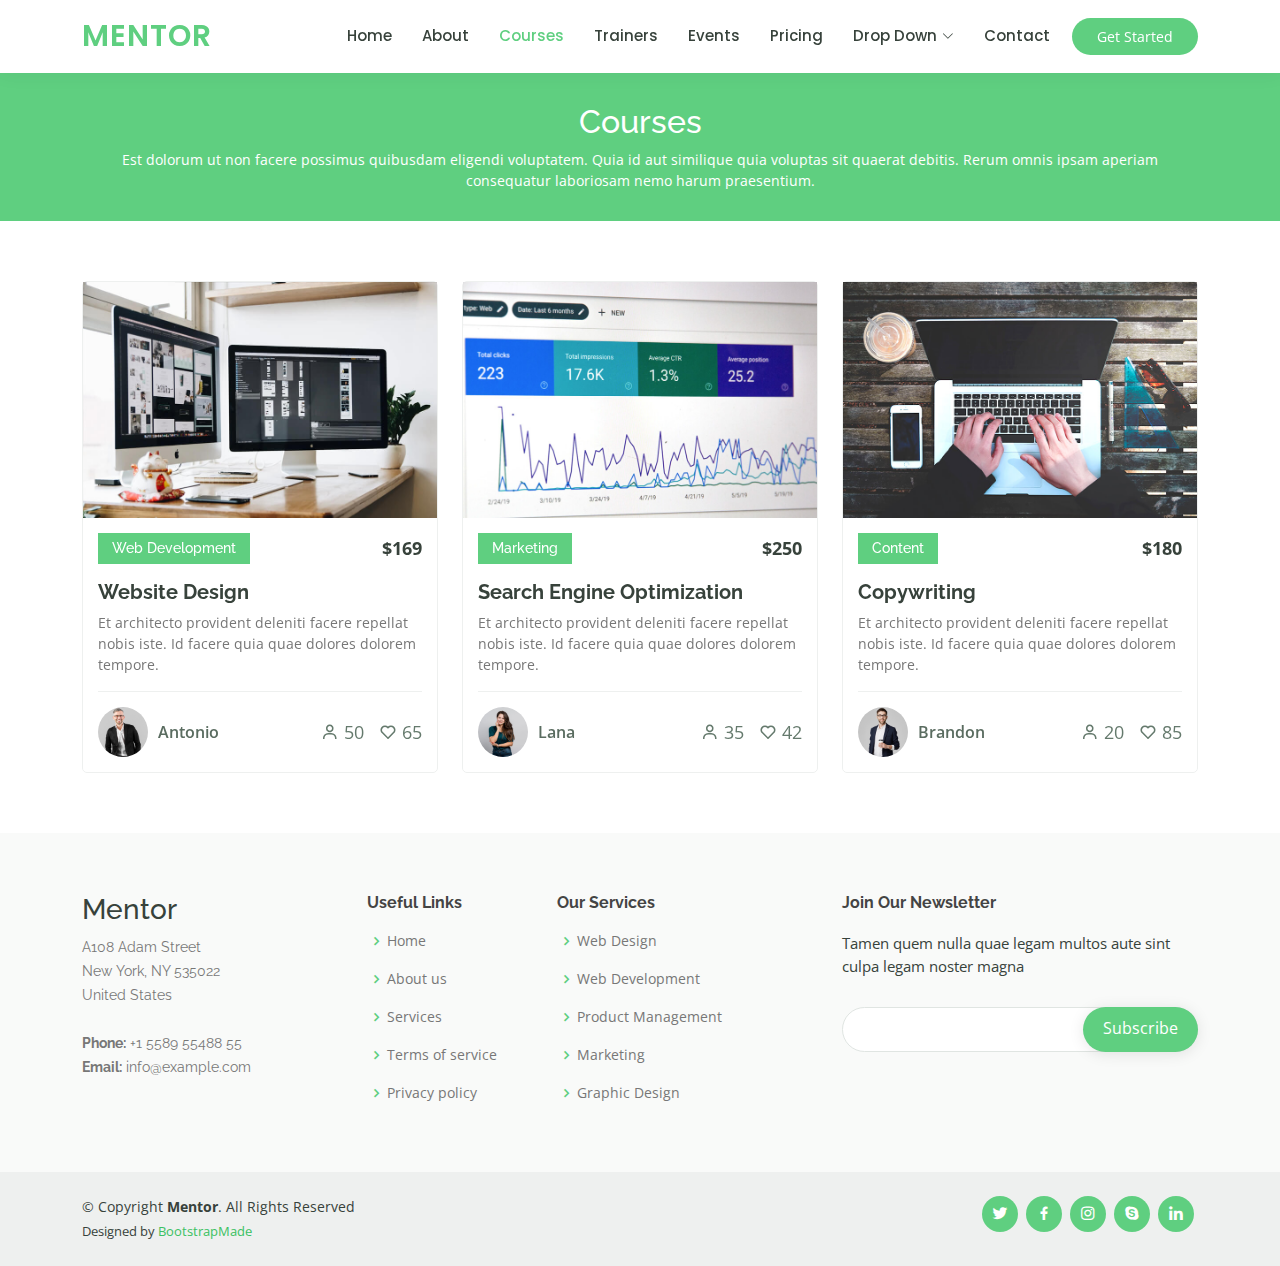
<file: courses.html>
<!DOCTYPE html>
<html lang="en">

<head>
  <meta charset="utf-8">
  <meta content="width=device-width, initial-scale=1.0" name="viewport">

  <title>Courses - Mentor Bootstrap Template</title>
  <meta content="" name="description">
  <meta content="" name="keywords">

  <!-- Favicons -->
  <link href="assets/img/favicon.png" rel="icon">
  <link href="assets/img/apple-touch-icon.png" rel="apple-touch-icon">

  <!-- Google Fonts -->
  <link href="https://fonts.googleapis.com/css?family=Open+Sans:300,300i,400,400i,600,600i,700,700i|Raleway:300,300i,400,400i,500,500i,600,600i,700,700i|Poppins:300,300i,400,400i,500,500i,600,600i,700,700i" rel="stylesheet">

  <!-- Vendor CSS Files -->
  <link href="assets/vendor/animate.css/animate.min.css" rel="stylesheet">
  <link href="assets/vendor/aos/aos.css" rel="stylesheet">
  <link href="assets/vendor/bootstrap/css/bootstrap.min.css" rel="stylesheet">
  <link href="assets/vendor/bootstrap-icons/bootstrap-icons.css" rel="stylesheet">
  <link href="assets/vendor/boxicons/css/boxicons.min.css" rel="stylesheet">
  <link href="assets/vendor/remixicon/remixicon.css" rel="stylesheet">
  <link href="assets/vendor/swiper/swiper-bundle.min.css" rel="stylesheet">

  <!-- Template Main CSS File -->
  <link href="assets/css/style.css" rel="stylesheet">

  <!-- =======================================================
  * Template Name: Mentor
  * Updated: Sep 18 2023 with Bootstrap v5.3.2
  * Template URL: https://bootstrapmade.com/mentor-free-education-bootstrap-theme/
  * Author: BootstrapMade.com
  * License: https://bootstrapmade.com/license/
  ======================================================== -->
</head>

<body>

  <!-- ======= Header ======= -->
  <header id="header" class="fixed-top">
    <div class="container d-flex align-items-center">

      <h1 class="logo me-auto"><a href="index.html">Mentor</a></h1>
      <!-- Uncomment below if you prefer to use an image logo -->
      <!-- <a href="index.html" class="logo me-auto"><img src="assets/img/logo.png" alt="" class="img-fluid"></a>-->

      <nav id="navbar" class="navbar order-last order-lg-0">
        <ul>
          <li><a href="index.html">Home</a></li>
          <li><a href="about.html">About</a></li>
          <li><a class="active" href="courses.html">Courses</a></li>
          <li><a href="trainers.html">Trainers</a></li>
          <li><a href="events.html">Events</a></li>
          <li><a href="pricing.html">Pricing</a></li>

          <li class="dropdown"><a href="#"><span>Drop Down</span> <i class="bi bi-chevron-down"></i></a>
            <ul>
              <li><a href="#">Drop Down 1</a></li>
              <li class="dropdown"><a href="#"><span>Deep Drop Down</span> <i class="bi bi-chevron-right"></i></a>
                <ul>
                  <li><a href="#">Deep Drop Down 1</a></li>
                  <li><a href="#">Deep Drop Down 2</a></li>
                  <li><a href="#">Deep Drop Down 3</a></li>
                  <li><a href="#">Deep Drop Down 4</a></li>
                  <li><a href="#">Deep Drop Down 5</a></li>
                </ul>
              </li>
              <li><a href="#">Drop Down 2</a></li>
              <li><a href="#">Drop Down 3</a></li>
              <li><a href="#">Drop Down 4</a></li>
            </ul>
          </li>
          <li><a href="contact.html">Contact</a></li>
        </ul>
        <i class="bi bi-list mobile-nav-toggle"></i>
      </nav><!-- .navbar -->

      <a href="courses.html" class="get-started-btn">Get Started</a>

    </div>
  </header><!-- End Header -->

  <main id="main" data-aos="fade-in">

    <!-- ======= Breadcrumbs ======= -->
    <div class="breadcrumbs">
      <div class="container">
        <h2>Courses</h2>
        <p>Est dolorum ut non facere possimus quibusdam eligendi voluptatem. Quia id aut similique quia voluptas sit quaerat debitis. Rerum omnis ipsam aperiam consequatur laboriosam nemo harum praesentium. </p>
      </div>
    </div><!-- End Breadcrumbs -->

    <!-- ======= Courses Section ======= -->
    <section id="courses" class="courses">
      <div class="container" data-aos="fade-up">

        <div class="row" data-aos="zoom-in" data-aos-delay="100">

          <div class="col-lg-4 col-md-6 d-flex align-items-stretch">
            <div class="course-item">
              <img src="assets/img/course-1.jpg" class="img-fluid" alt="...">
              <div class="course-content">
                <div class="d-flex justify-content-between align-items-center mb-3">
                  <h4>Web Development</h4>
                  <p class="price">$169</p>
                </div>

                <h3><a href="course-details.html">Website Design</a></h3>
                <p>Et architecto provident deleniti facere repellat nobis iste. Id facere quia quae dolores dolorem tempore.</p>
                <div class="trainer d-flex justify-content-between align-items-center">
                  <div class="trainer-profile d-flex align-items-center">
                    <img src="assets/img/trainers/trainer-1.jpg" class="img-fluid" alt="">
                    <span>Antonio</span>
                  </div>
                  <div class="trainer-rank d-flex align-items-center">
                    <i class="bx bx-user"></i>&nbsp;50
                    &nbsp;&nbsp;
                    <i class="bx bx-heart"></i>&nbsp;65
                  </div>
                </div>
              </div>
            </div>
          </div> <!-- End Course Item-->

          <div class="col-lg-4 col-md-6 d-flex align-items-stretch mt-4 mt-md-0">
            <div class="course-item">
              <img src="assets/img/course-2.jpg" class="img-fluid" alt="...">
              <div class="course-content">
                <div class="d-flex justify-content-between align-items-center mb-3">
                  <h4>Marketing</h4>
                  <p class="price">$250</p>
                </div>

                <h3><a href="course-details.html">Search Engine Optimization</a></h3>
                <p>Et architecto provident deleniti facere repellat nobis iste. Id facere quia quae dolores dolorem tempore.</p>
                <div class="trainer d-flex justify-content-between align-items-center">
                  <div class="trainer-profile d-flex align-items-center">
                    <img src="assets/img/trainers/trainer-2.jpg" class="img-fluid" alt="">
                    <span>Lana</span>
                  </div>
                  <div class="trainer-rank d-flex align-items-center">
                    <i class="bx bx-user"></i>&nbsp;35
                    &nbsp;&nbsp;
                    <i class="bx bx-heart"></i>&nbsp;42
                  </div>
                </div>
              </div>
            </div>
          </div> <!-- End Course Item-->

          <div class="col-lg-4 col-md-6 d-flex align-items-stretch mt-4 mt-lg-0">
            <div class="course-item">
              <img src="assets/img/course-3.jpg" class="img-fluid" alt="...">
              <div class="course-content">
                <div class="d-flex justify-content-between align-items-center mb-3">
                  <h4>Content</h4>
                  <p class="price">$180</p>
                </div>

                <h3><a href="course-details.html">Copywriting</a></h3>
                <p>Et architecto provident deleniti facere repellat nobis iste. Id facere quia quae dolores dolorem tempore.</p>
                <div class="trainer d-flex justify-content-between align-items-center">
                  <div class="trainer-profile d-flex align-items-center">
                    <img src="assets/img/trainers/trainer-3.jpg" class="img-fluid" alt="">
                    <span>Brandon</span>
                  </div>
                  <div class="trainer-rank d-flex align-items-center">
                    <i class="bx bx-user"></i>&nbsp;20
                    &nbsp;&nbsp;
                    <i class="bx bx-heart"></i>&nbsp;85
                  </div>
                </div>
              </div>
            </div>
          </div> <!-- End Course Item-->

        </div>

      </div>
    </section><!-- End Courses Section -->

  </main><!-- End #main -->

  <!-- ======= Footer ======= -->
  <footer id="footer">

    <div class="footer-top">
      <div class="container">
        <div class="row">

          <div class="col-lg-3 col-md-6 footer-contact">
            <h3>Mentor</h3>
            <p>
              A108 Adam Street <br>
              New York, NY 535022<br>
              United States <br><br>
              <strong>Phone:</strong> +1 5589 55488 55<br>
              <strong>Email:</strong> info@example.com<br>
            </p>
          </div>

          <div class="col-lg-2 col-md-6 footer-links">
            <h4>Useful Links</h4>
            <ul>
              <li><i class="bx bx-chevron-right"></i> <a href="#">Home</a></li>
              <li><i class="bx bx-chevron-right"></i> <a href="#">About us</a></li>
              <li><i class="bx bx-chevron-right"></i> <a href="#">Services</a></li>
              <li><i class="bx bx-chevron-right"></i> <a href="#">Terms of service</a></li>
              <li><i class="bx bx-chevron-right"></i> <a href="#">Privacy policy</a></li>
            </ul>
          </div>

          <div class="col-lg-3 col-md-6 footer-links">
            <h4>Our Services</h4>
            <ul>
              <li><i class="bx bx-chevron-right"></i> <a href="#">Web Design</a></li>
              <li><i class="bx bx-chevron-right"></i> <a href="#">Web Development</a></li>
              <li><i class="bx bx-chevron-right"></i> <a href="#">Product Management</a></li>
              <li><i class="bx bx-chevron-right"></i> <a href="#">Marketing</a></li>
              <li><i class="bx bx-chevron-right"></i> <a href="#">Graphic Design</a></li>
            </ul>
          </div>

          <div class="col-lg-4 col-md-6 footer-newsletter">
            <h4>Join Our Newsletter</h4>
            <p>Tamen quem nulla quae legam multos aute sint culpa legam noster magna</p>
            <form action="" method="post">
              <input type="email" name="email"><input type="submit" value="Subscribe">
            </form>
          </div>

        </div>
      </div>
    </div>

    <div class="container d-md-flex py-4">

      <div class="me-md-auto text-center text-md-start">
        <div class="copyright">
          &copy; Copyright <strong><span>Mentor</span></strong>. All Rights Reserved
        </div>
        <div class="credits">
          <!-- All the links in the footer should remain intact. -->
          <!-- You can delete the links only if you purchased the pro version. -->
          <!-- Licensing information: https://bootstrapmade.com/license/ -->
          <!-- Purchase the pro version with working PHP/AJAX contact form: https://bootstrapmade.com/mentor-free-education-bootstrap-theme/ -->
          Designed by <a href="https://bootstrapmade.com/">BootstrapMade</a>
        </div>
      </div>
      <div class="social-links text-center text-md-right pt-3 pt-md-0">
        <a href="#" class="twitter"><i class="bx bxl-twitter"></i></a>
        <a href="#" class="facebook"><i class="bx bxl-facebook"></i></a>
        <a href="#" class="instagram"><i class="bx bxl-instagram"></i></a>
        <a href="#" class="google-plus"><i class="bx bxl-skype"></i></a>
        <a href="#" class="linkedin"><i class="bx bxl-linkedin"></i></a>
      </div>
    </div>
  </footer><!-- End Footer -->

  <div id="preloader"></div>
  <a href="#" class="back-to-top d-flex align-items-center justify-content-center"><i class="bi bi-arrow-up-short"></i></a>

  <!-- Vendor JS Files -->
  <script src="assets/vendor/purecounter/purecounter_vanilla.js"></script>
  <script src="assets/vendor/aos/aos.js"></script>
  <script src="assets/vendor/bootstrap/js/bootstrap.bundle.min.js"></script>
  <script src="assets/vendor/swiper/swiper-bundle.min.js"></script>
  <script src="assets/vendor/php-email-form/validate.js"></script>

  <!-- Template Main JS File -->
  <script src="assets/js/main.js"></script>

</body>

</html>
</file>
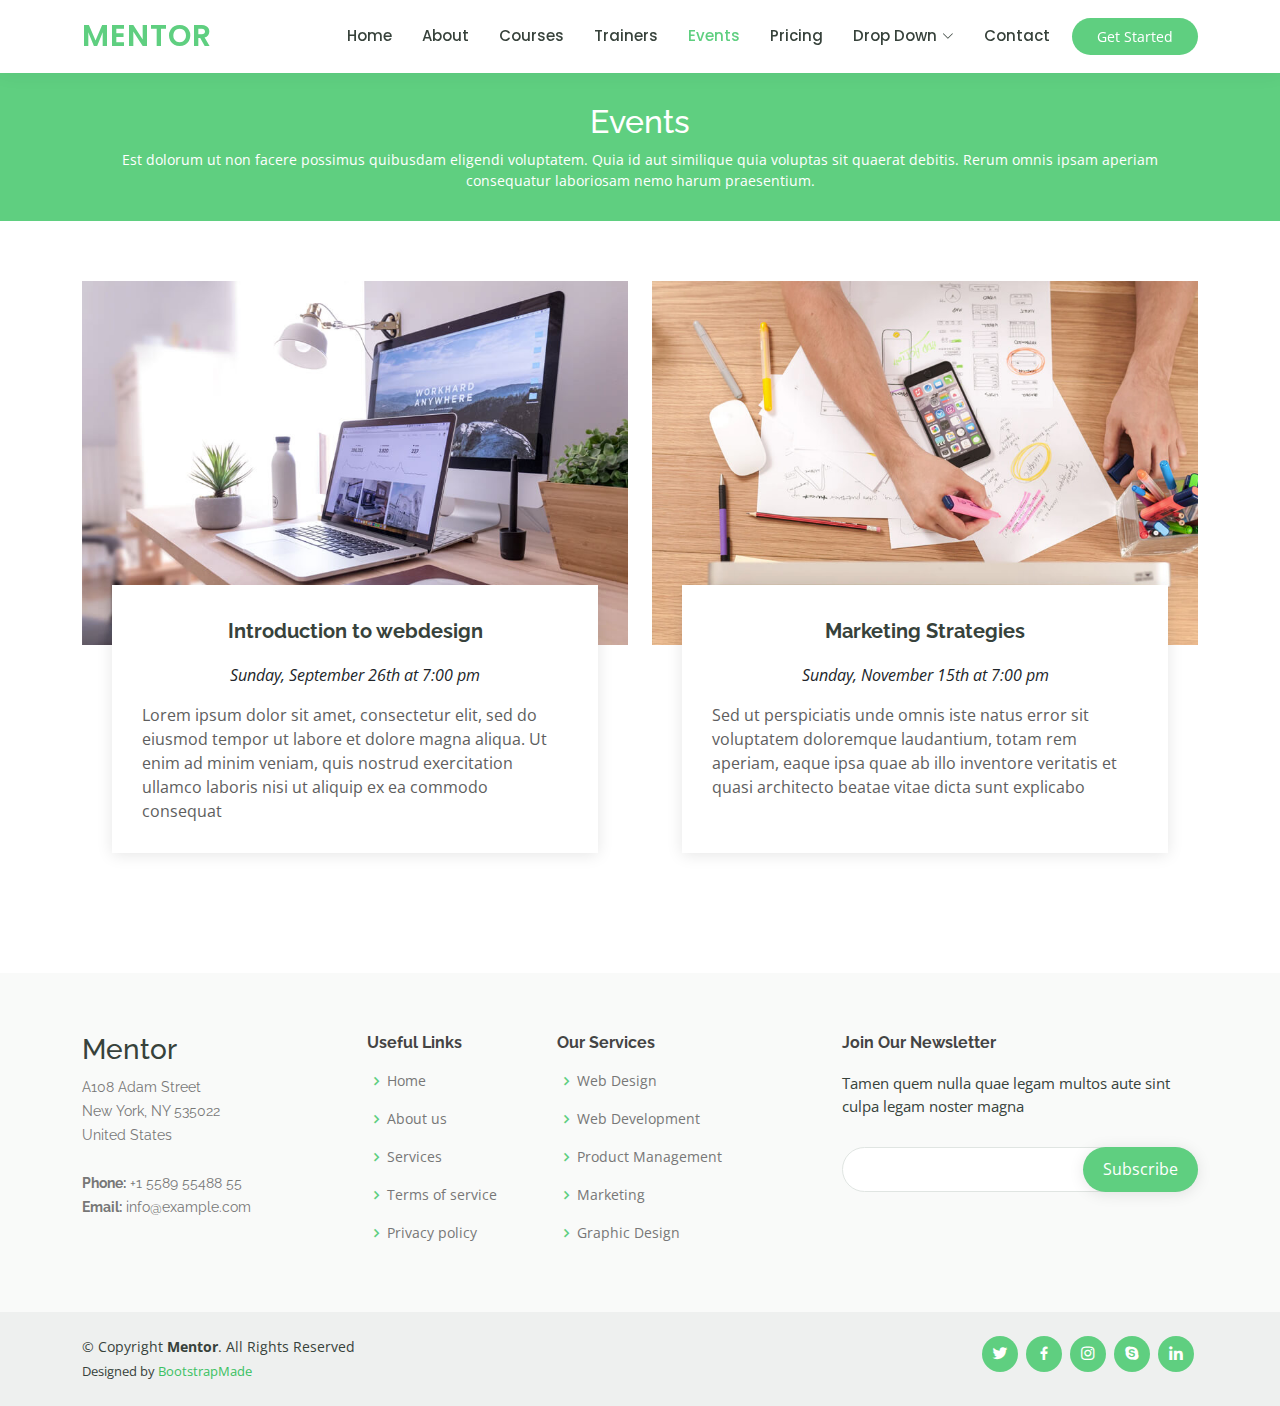
<file: events.html>
<!DOCTYPE html>
<html lang="en">

<head>
  <meta charset="utf-8">
  <meta content="width=device-width, initial-scale=1.0" name="viewport">

  <title>Events - Mentor Bootstrap Template</title>
  <meta content="" name="description">
  <meta content="" name="keywords">

  <!-- Favicons -->
  <link href="assets/img/favicon.png" rel="icon">
  <link href="assets/img/apple-touch-icon.png" rel="apple-touch-icon">

  <!-- Google Fonts -->
  <link href="https://fonts.googleapis.com/css?family=Open+Sans:300,300i,400,400i,600,600i,700,700i|Raleway:300,300i,400,400i,500,500i,600,600i,700,700i|Poppins:300,300i,400,400i,500,500i,600,600i,700,700i" rel="stylesheet">

  <!-- Vendor CSS Files -->
  <link href="assets/vendor/animate.css/animate.min.css" rel="stylesheet">
  <link href="assets/vendor/aos/aos.css" rel="stylesheet">
  <link href="assets/vendor/bootstrap/css/bootstrap.min.css" rel="stylesheet">
  <link href="assets/vendor/bootstrap-icons/bootstrap-icons.css" rel="stylesheet">
  <link href="assets/vendor/boxicons/css/boxicons.min.css" rel="stylesheet">
  <link href="assets/vendor/remixicon/remixicon.css" rel="stylesheet">
  <link href="assets/vendor/swiper/swiper-bundle.min.css" rel="stylesheet">

  <!-- Template Main CSS File -->
  <link href="assets/css/style.css" rel="stylesheet">

  <!-- =======================================================
  * Template Name: Mentor
  * Updated: Sep 18 2023 with Bootstrap v5.3.2
  * Template URL: https://bootstrapmade.com/mentor-free-education-bootstrap-theme/
  * Author: BootstrapMade.com
  * License: https://bootstrapmade.com/license/
  ======================================================== -->
</head>

<body>

  <!-- ======= Header ======= -->
  <header id="header" class="fixed-top">
    <div class="container d-flex align-items-center">

      <h1 class="logo me-auto"><a href="index.html">Mentor</a></h1>
      <!-- Uncomment below if you prefer to use an image logo -->
      <!-- <a href="index.html" class="logo me-auto"><img src="assets/img/logo.png" alt="" class="img-fluid"></a>-->

      <nav id="navbar" class="navbar order-last order-lg-0">
        <ul>
          <li><a href="index.html">Home</a></li>
          <li><a href="about.html">About</a></li>
          <li><a href="courses.html">Courses</a></li>
          <li><a href="trainers.html">Trainers</a></li>
          <li><a class="active" href="events.html">Events</a></li>
          <li><a href="pricing.html">Pricing</a></li>

          <li class="dropdown"><a href="#"><span>Drop Down</span> <i class="bi bi-chevron-down"></i></a>
            <ul>
              <li><a href="#">Drop Down 1</a></li>
              <li class="dropdown"><a href="#"><span>Deep Drop Down</span> <i class="bi bi-chevron-right"></i></a>
                <ul>
                  <li><a href="#">Deep Drop Down 1</a></li>
                  <li><a href="#">Deep Drop Down 2</a></li>
                  <li><a href="#">Deep Drop Down 3</a></li>
                  <li><a href="#">Deep Drop Down 4</a></li>
                  <li><a href="#">Deep Drop Down 5</a></li>
                </ul>
              </li>
              <li><a href="#">Drop Down 2</a></li>
              <li><a href="#">Drop Down 3</a></li>
              <li><a href="#">Drop Down 4</a></li>
            </ul>
          </li>
          <li><a href="contact.html">Contact</a></li>
        </ul>
        <i class="bi bi-list mobile-nav-toggle"></i>
      </nav><!-- .navbar -->

      <a href="courses.html" class="get-started-btn">Get Started</a>

    </div>
  </header><!-- End Header -->

  <main id="main">

    <!-- ======= Breadcrumbs ======= -->
    <div class="breadcrumbs" data-aos="fade-in">
      <div class="container">
        <h2>Events</h2>
        <p>Est dolorum ut non facere possimus quibusdam eligendi voluptatem. Quia id aut similique quia voluptas sit quaerat debitis. Rerum omnis ipsam aperiam consequatur laboriosam nemo harum praesentium. </p>
      </div>
    </div><!-- End Breadcrumbs -->

    <!-- ======= Events Section ======= -->
    <section id="events" class="events">
      <div class="container" data-aos="fade-up">

        <div class="row">
          <div class="col-md-6 d-flex align-items-stretch">
            <div class="card">
              <div class="card-img">
                <img src="assets/img/events-1.jpg" alt="...">
              </div>
              <div class="card-body">
                <h5 class="card-title"><a href="">Introduction to webdesign</a></h5>
                <p class="fst-italic text-center">Sunday, September 26th at 7:00 pm</p>
                <p class="card-text">Lorem ipsum dolor sit amet, consectetur elit, sed do eiusmod tempor ut labore et dolore magna aliqua. Ut enim ad minim veniam, quis nostrud exercitation ullamco laboris nisi ut aliquip ex ea commodo consequat</p>
              </div>
            </div>
          </div>
          <div class="col-md-6 d-flex align-items-stretch">
            <div class="card">
              <div class="card-img">
                <img src="assets/img/events-2.jpg" alt="...">
              </div>
              <div class="card-body">
                <h5 class="card-title"><a href="">Marketing Strategies</a></h5>
                <p class="fst-italic text-center">Sunday, November 15th at 7:00 pm</p>
                <p class="card-text">Sed ut perspiciatis unde omnis iste natus error sit voluptatem doloremque laudantium, totam rem aperiam, eaque ipsa quae ab illo inventore veritatis et quasi architecto beatae vitae dicta sunt explicabo</p>
              </div>
            </div>

          </div>
        </div>

      </div>
    </section><!-- End Events Section -->

  </main><!-- End #main -->

  <!-- ======= Footer ======= -->
  <footer id="footer">

    <div class="footer-top">
      <div class="container">
        <div class="row">

          <div class="col-lg-3 col-md-6 footer-contact">
            <h3>Mentor</h3>
            <p>
              A108 Adam Street <br>
              New York, NY 535022<br>
              United States <br><br>
              <strong>Phone:</strong> +1 5589 55488 55<br>
              <strong>Email:</strong> info@example.com<br>
            </p>
          </div>

          <div class="col-lg-2 col-md-6 footer-links">
            <h4>Useful Links</h4>
            <ul>
              <li><i class="bx bx-chevron-right"></i> <a href="#">Home</a></li>
              <li><i class="bx bx-chevron-right"></i> <a href="#">About us</a></li>
              <li><i class="bx bx-chevron-right"></i> <a href="#">Services</a></li>
              <li><i class="bx bx-chevron-right"></i> <a href="#">Terms of service</a></li>
              <li><i class="bx bx-chevron-right"></i> <a href="#">Privacy policy</a></li>
            </ul>
          </div>

          <div class="col-lg-3 col-md-6 footer-links">
            <h4>Our Services</h4>
            <ul>
              <li><i class="bx bx-chevron-right"></i> <a href="#">Web Design</a></li>
              <li><i class="bx bx-chevron-right"></i> <a href="#">Web Development</a></li>
              <li><i class="bx bx-chevron-right"></i> <a href="#">Product Management</a></li>
              <li><i class="bx bx-chevron-right"></i> <a href="#">Marketing</a></li>
              <li><i class="bx bx-chevron-right"></i> <a href="#">Graphic Design</a></li>
            </ul>
          </div>

          <div class="col-lg-4 col-md-6 footer-newsletter">
            <h4>Join Our Newsletter</h4>
            <p>Tamen quem nulla quae legam multos aute sint culpa legam noster magna</p>
            <form action="" method="post">
              <input type="email" name="email"><input type="submit" value="Subscribe">
            </form>
          </div>

        </div>
      </div>
    </div>

    <div class="container d-md-flex py-4">

      <div class="me-md-auto text-center text-md-start">
        <div class="copyright">
          &copy; Copyright <strong><span>Mentor</span></strong>. All Rights Reserved
        </div>
        <div class="credits">
          <!-- All the links in the footer should remain intact. -->
          <!-- You can delete the links only if you purchased the pro version. -->
          <!-- Licensing information: https://bootstrapmade.com/license/ -->
          <!-- Purchase the pro version with working PHP/AJAX contact form: https://bootstrapmade.com/mentor-free-education-bootstrap-theme/ -->
          Designed by <a href="https://bootstrapmade.com/">BootstrapMade</a>
        </div>
      </div>
      <div class="social-links text-center text-md-right pt-3 pt-md-0">
        <a href="#" class="twitter"><i class="bx bxl-twitter"></i></a>
        <a href="#" class="facebook"><i class="bx bxl-facebook"></i></a>
        <a href="#" class="instagram"><i class="bx bxl-instagram"></i></a>
        <a href="#" class="google-plus"><i class="bx bxl-skype"></i></a>
        <a href="#" class="linkedin"><i class="bx bxl-linkedin"></i></a>
      </div>
    </div>
  </footer><!-- End Footer -->

  <div id="preloader"></div>
  <a href="#" class="back-to-top d-flex align-items-center justify-content-center"><i class="bi bi-arrow-up-short"></i></a>

  <!-- Vendor JS Files -->
  <script src="assets/vendor/purecounter/purecounter_vanilla.js"></script>
  <script src="assets/vendor/aos/aos.js"></script>
  <script src="assets/vendor/bootstrap/js/bootstrap.bundle.min.js"></script>
  <script src="assets/vendor/swiper/swiper-bundle.min.js"></script>
  <script src="assets/vendor/php-email-form/validate.js"></script>

  <!-- Template Main JS File -->
  <script src="assets/js/main.js"></script>

</body>

</html>
</file>
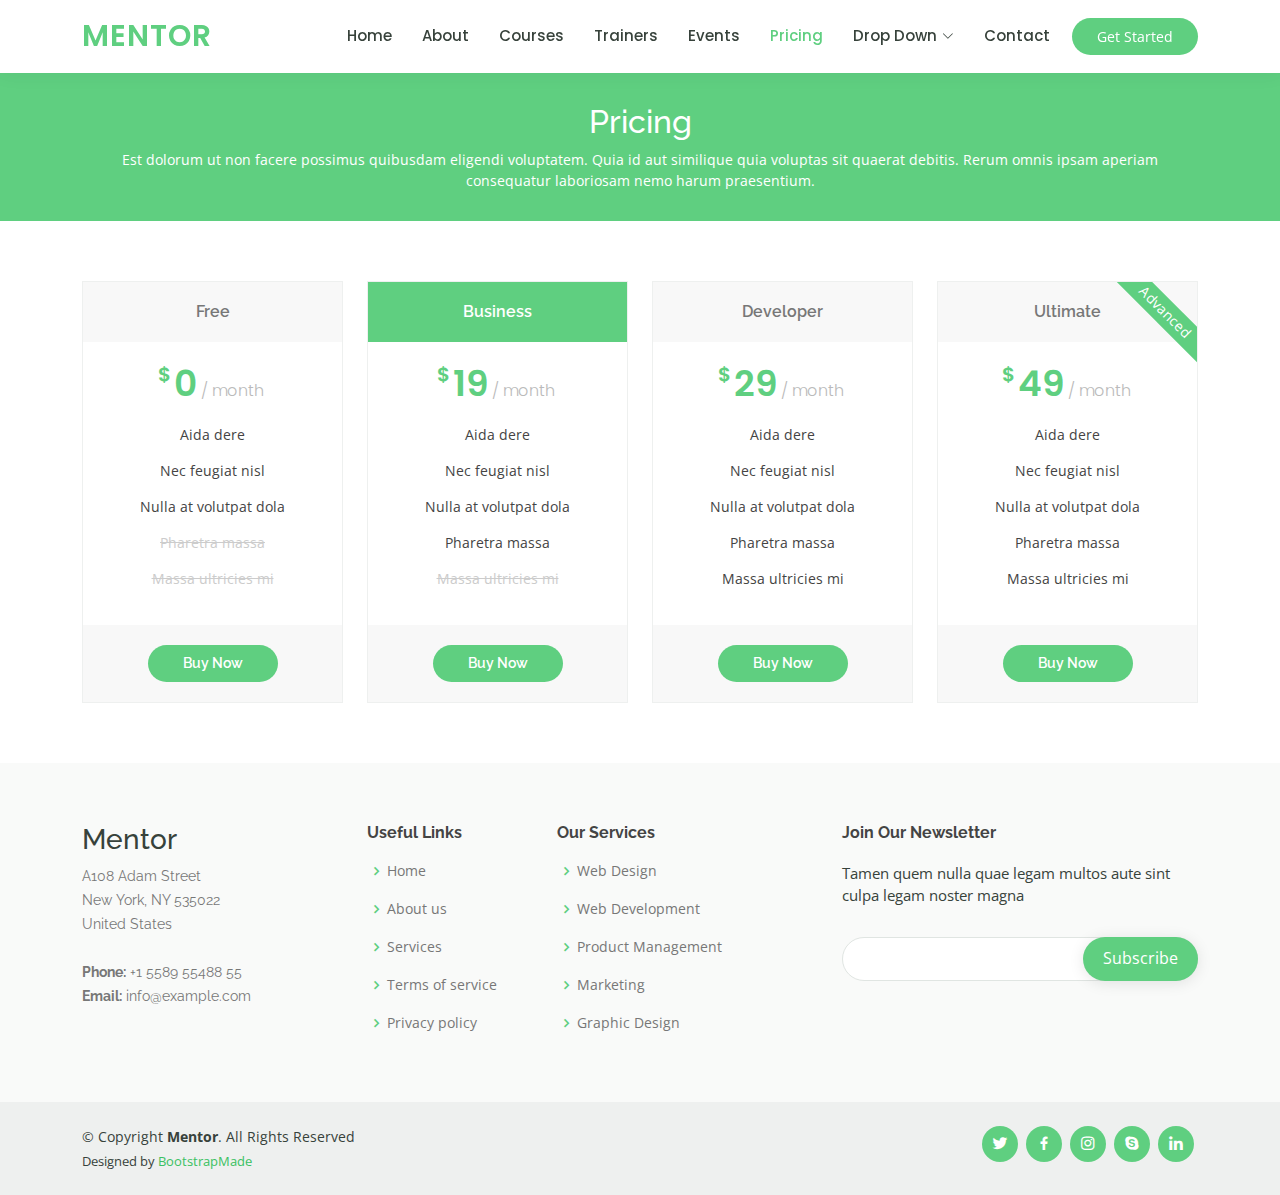
<file: pricing.html>
<!DOCTYPE html>
<html lang="en">

<head>
  <meta charset="utf-8">
  <meta content="width=device-width, initial-scale=1.0" name="viewport">

  <title>Pricing - Mentor Bootstrap Template</title>
  <meta content="" name="description">
  <meta content="" name="keywords">

  <!-- Favicons -->
  <link href="assets/img/favicon.png" rel="icon">
  <link href="assets/img/apple-touch-icon.png" rel="apple-touch-icon">

  <!-- Google Fonts -->
  <link href="https://fonts.googleapis.com/css?family=Open+Sans:300,300i,400,400i,600,600i,700,700i|Raleway:300,300i,400,400i,500,500i,600,600i,700,700i|Poppins:300,300i,400,400i,500,500i,600,600i,700,700i" rel="stylesheet">

  <!-- Vendor CSS Files -->
  <link href="assets/vendor/animate.css/animate.min.css" rel="stylesheet">
  <link href="assets/vendor/aos/aos.css" rel="stylesheet">
  <link href="assets/vendor/bootstrap/css/bootstrap.min.css" rel="stylesheet">
  <link href="assets/vendor/bootstrap-icons/bootstrap-icons.css" rel="stylesheet">
  <link href="assets/vendor/boxicons/css/boxicons.min.css" rel="stylesheet">
  <link href="assets/vendor/remixicon/remixicon.css" rel="stylesheet">
  <link href="assets/vendor/swiper/swiper-bundle.min.css" rel="stylesheet">

  <!-- Template Main CSS File -->
  <link href="assets/css/style.css" rel="stylesheet">

  <!-- =======================================================
  * Template Name: Mentor
  * Updated: Sep 18 2023 with Bootstrap v5.3.2
  * Template URL: https://bootstrapmade.com/mentor-free-education-bootstrap-theme/
  * Author: BootstrapMade.com
  * License: https://bootstrapmade.com/license/
  ======================================================== -->
</head>

<body>

  <!-- ======= Header ======= -->
  <header id="header" class="fixed-top">
    <div class="container d-flex align-items-center">

      <h1 class="logo me-auto"><a href="index.html">Mentor</a></h1>
      <!-- Uncomment below if you prefer to use an image logo -->
      <!-- <a href="index.html" class="logo me-auto"><img src="assets/img/logo.png" alt="" class="img-fluid"></a>-->

      <nav id="navbar" class="navbar order-last order-lg-0">
        <ul>
          <li><a href="index.html">Home</a></li>
          <li><a href="about.html">About</a></li>
          <li><a href="courses.html">Courses</a></li>
          <li><a href="trainers.html">Trainers</a></li>
          <li><a href="events.html">Events</a></li>
          <li><a class="active" href="pricing.html">Pricing</a></li>

          <li class="dropdown"><a href="#"><span>Drop Down</span> <i class="bi bi-chevron-down"></i></a>
            <ul>
              <li><a href="#">Drop Down 1</a></li>
              <li class="dropdown"><a href="#"><span>Deep Drop Down</span> <i class="bi bi-chevron-right"></i></a>
                <ul>
                  <li><a href="#">Deep Drop Down 1</a></li>
                  <li><a href="#">Deep Drop Down 2</a></li>
                  <li><a href="#">Deep Drop Down 3</a></li>
                  <li><a href="#">Deep Drop Down 4</a></li>
                  <li><a href="#">Deep Drop Down 5</a></li>
                </ul>
              </li>
              <li><a href="#">Drop Down 2</a></li>
              <li><a href="#">Drop Down 3</a></li>
              <li><a href="#">Drop Down 4</a></li>
            </ul>
          </li>
          <li><a href="contact.html">Contact</a></li>
        </ul>
        <i class="bi bi-list mobile-nav-toggle"></i>
      </nav><!-- .navbar -->

      <a href="courses.html" class="get-started-btn">Get Started</a>

    </div>
  </header><!-- End Header -->

  <main id="main">
    <!-- ======= Breadcrumbs ======= -->
    <div class="breadcrumbs" data-aos="fade-in">
      <div class="container">
        <h2>Pricing</h2>
        <p>Est dolorum ut non facere possimus quibusdam eligendi voluptatem. Quia id aut similique quia voluptas sit quaerat debitis. Rerum omnis ipsam aperiam consequatur laboriosam nemo harum praesentium. </p>
      </div>
    </div><!-- End Breadcrumbs -->

    <!-- ======= Pricing Section ======= -->
    <section id="pricing" class="pricing">
      <div class="container" data-aos="fade-up">

        <div class="row">

          <div class="col-lg-3 col-md-6">
            <div class="box">
              <h3>Free</h3>
              <h4><sup>$</sup>0<span> / month</span></h4>
              <ul>
                <li>Aida dere</li>
                <li>Nec feugiat nisl</li>
                <li>Nulla at volutpat dola</li>
                <li class="na">Pharetra massa</li>
                <li class="na">Massa ultricies mi</li>
              </ul>
              <div class="btn-wrap">
                <a href="#" class="btn-buy">Buy Now</a>
              </div>
            </div>
          </div>

          <div class="col-lg-3 col-md-6 mt-4 mt-md-0">
            <div class="box featured">
              <h3>Business</h3>
              <h4><sup>$</sup>19<span> / month</span></h4>
              <ul>
                <li>Aida dere</li>
                <li>Nec feugiat nisl</li>
                <li>Nulla at volutpat dola</li>
                <li>Pharetra massa</li>
                <li class="na">Massa ultricies mi</li>
              </ul>
              <div class="btn-wrap">
                <a href="#" class="btn-buy">Buy Now</a>
              </div>
            </div>
          </div>

          <div class="col-lg-3 col-md-6 mt-4 mt-lg-0">
            <div class="box">
              <h3>Developer</h3>
              <h4><sup>$</sup>29<span> / month</span></h4>
              <ul>
                <li>Aida dere</li>
                <li>Nec feugiat nisl</li>
                <li>Nulla at volutpat dola</li>
                <li>Pharetra massa</li>
                <li>Massa ultricies mi</li>
              </ul>
              <div class="btn-wrap">
                <a href="#" class="btn-buy">Buy Now</a>
              </div>
            </div>
          </div>

          <div class="col-lg-3 col-md-6 mt-4 mt-lg-0">
            <div class="box">
              <span class="advanced">Advanced</span>
              <h3>Ultimate</h3>
              <h4><sup>$</sup>49<span> / month</span></h4>
              <ul>
                <li>Aida dere</li>
                <li>Nec feugiat nisl</li>
                <li>Nulla at volutpat dola</li>
                <li>Pharetra massa</li>
                <li>Massa ultricies mi</li>
              </ul>
              <div class="btn-wrap">
                <a href="#" class="btn-buy">Buy Now</a>
              </div>
            </div>
          </div>

        </div>

      </div>
    </section><!-- End Pricing Section -->

  </main><!-- End #main -->

  <!-- ======= Footer ======= -->
  <footer id="footer">

    <div class="footer-top">
      <div class="container">
        <div class="row">

          <div class="col-lg-3 col-md-6 footer-contact">
            <h3>Mentor</h3>
            <p>
              A108 Adam Street <br>
              New York, NY 535022<br>
              United States <br><br>
              <strong>Phone:</strong> +1 5589 55488 55<br>
              <strong>Email:</strong> info@example.com<br>
            </p>
          </div>

          <div class="col-lg-2 col-md-6 footer-links">
            <h4>Useful Links</h4>
            <ul>
              <li><i class="bx bx-chevron-right"></i> <a href="#">Home</a></li>
              <li><i class="bx bx-chevron-right"></i> <a href="#">About us</a></li>
              <li><i class="bx bx-chevron-right"></i> <a href="#">Services</a></li>
              <li><i class="bx bx-chevron-right"></i> <a href="#">Terms of service</a></li>
              <li><i class="bx bx-chevron-right"></i> <a href="#">Privacy policy</a></li>
            </ul>
          </div>

          <div class="col-lg-3 col-md-6 footer-links">
            <h4>Our Services</h4>
            <ul>
              <li><i class="bx bx-chevron-right"></i> <a href="#">Web Design</a></li>
              <li><i class="bx bx-chevron-right"></i> <a href="#">Web Development</a></li>
              <li><i class="bx bx-chevron-right"></i> <a href="#">Product Management</a></li>
              <li><i class="bx bx-chevron-right"></i> <a href="#">Marketing</a></li>
              <li><i class="bx bx-chevron-right"></i> <a href="#">Graphic Design</a></li>
            </ul>
          </div>

          <div class="col-lg-4 col-md-6 footer-newsletter">
            <h4>Join Our Newsletter</h4>
            <p>Tamen quem nulla quae legam multos aute sint culpa legam noster magna</p>
            <form action="" method="post">
              <input type="email" name="email"><input type="submit" value="Subscribe">
            </form>
          </div>

        </div>
      </div>
    </div>

    <div class="container d-md-flex py-4">

      <div class="me-md-auto text-center text-md-start">
        <div class="copyright">
          &copy; Copyright <strong><span>Mentor</span></strong>. All Rights Reserved
        </div>
        <div class="credits">
          <!-- All the links in the footer should remain intact. -->
          <!-- You can delete the links only if you purchased the pro version. -->
          <!-- Licensing information: https://bootstrapmade.com/license/ -->
          <!-- Purchase the pro version with working PHP/AJAX contact form: https://bootstrapmade.com/mentor-free-education-bootstrap-theme/ -->
          Designed by <a href="https://bootstrapmade.com/">BootstrapMade</a>
        </div>
      </div>
      <div class="social-links text-center text-md-right pt-3 pt-md-0">
        <a href="#" class="twitter"><i class="bx bxl-twitter"></i></a>
        <a href="#" class="facebook"><i class="bx bxl-facebook"></i></a>
        <a href="#" class="instagram"><i class="bx bxl-instagram"></i></a>
        <a href="#" class="google-plus"><i class="bx bxl-skype"></i></a>
        <a href="#" class="linkedin"><i class="bx bxl-linkedin"></i></a>
      </div>
    </div>
  </footer><!-- End Footer -->

  <div id="preloader"></div>
  <a href="#" class="back-to-top d-flex align-items-center justify-content-center"><i class="bi bi-arrow-up-short"></i></a>

  <!-- Vendor JS Files -->
  <script src="assets/vendor/purecounter/purecounter_vanilla.js"></script>
  <script src="assets/vendor/aos/aos.js"></script>
  <script src="assets/vendor/bootstrap/js/bootstrap.bundle.min.js"></script>
  <script src="assets/vendor/swiper/swiper-bundle.min.js"></script>
  <script src="assets/vendor/php-email-form/validate.js"></script>

  <!-- Template Main JS File -->
  <script src="assets/js/main.js"></script>

</body>

</html>
</file>
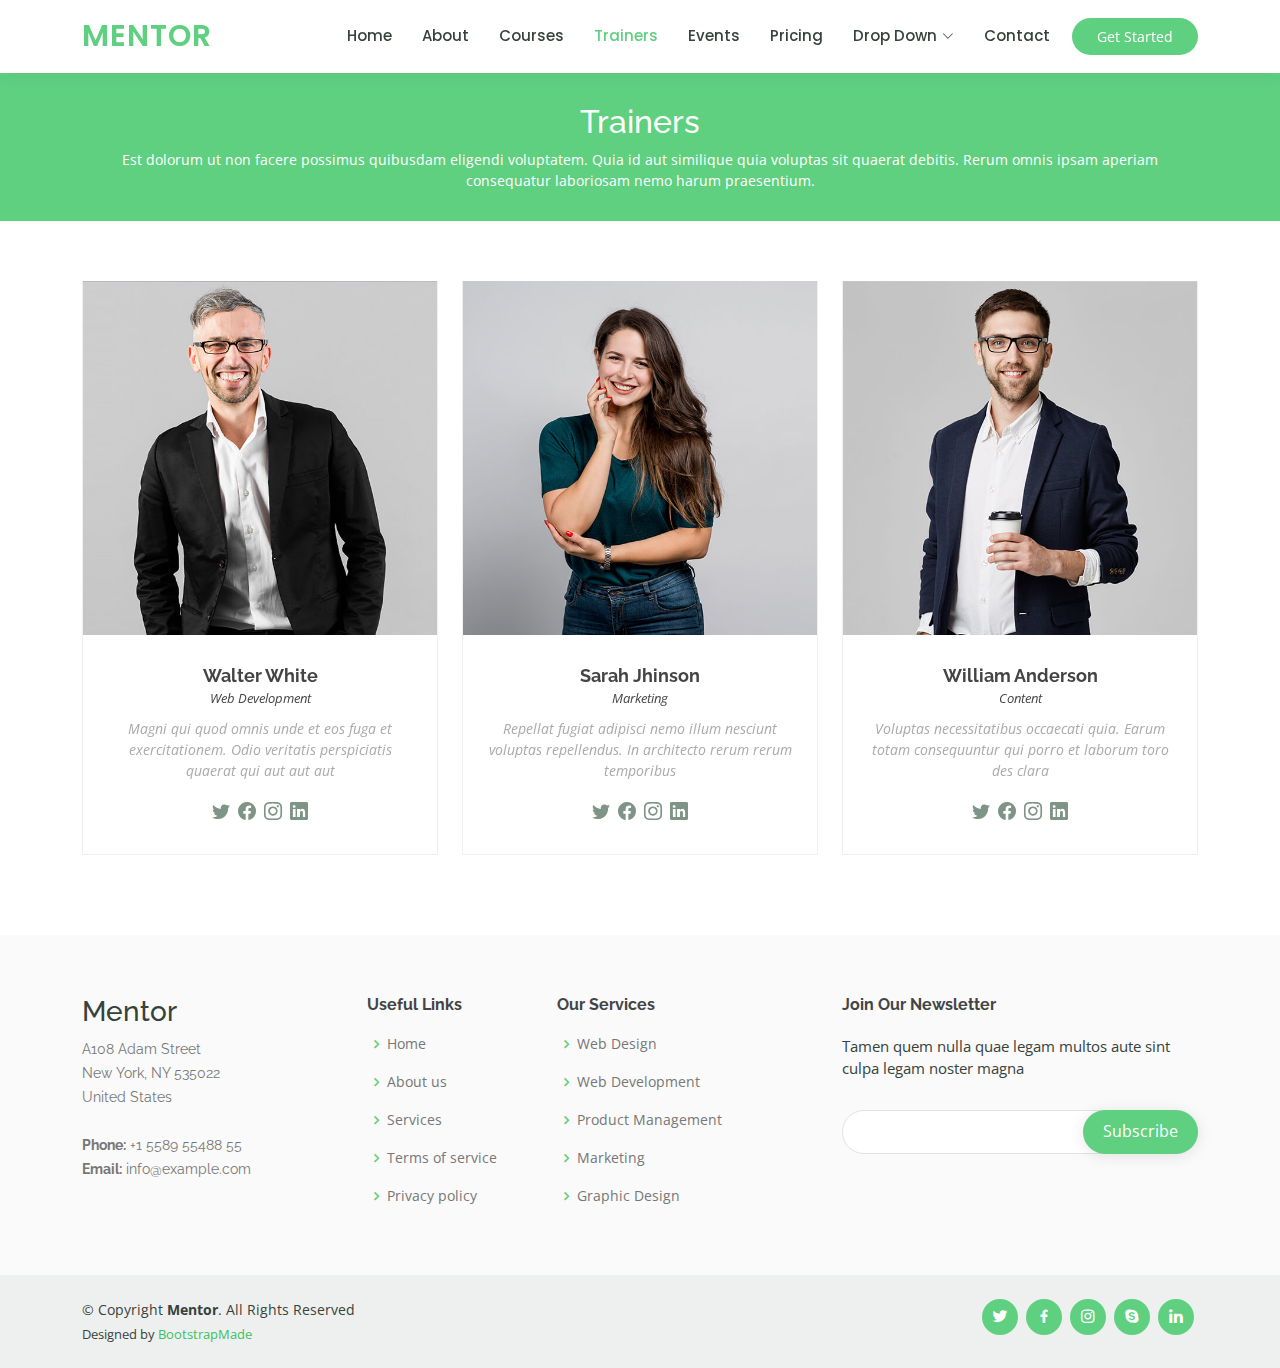
<file: trainers.html>
<!DOCTYPE html>
<html lang="en">

<head>
  <meta charset="utf-8">
  <meta content="width=device-width, initial-scale=1.0" name="viewport">

  <title>Trainers - Mentor Bootstrap Template</title>
  <meta content="" name="description">
  <meta content="" name="keywords">

  <!-- Favicons -->
  <link href="assets/img/favicon.png" rel="icon">
  <link href="assets/img/apple-touch-icon.png" rel="apple-touch-icon">

  <!-- Google Fonts -->
  <link href="https://fonts.googleapis.com/css?family=Open+Sans:300,300i,400,400i,600,600i,700,700i|Raleway:300,300i,400,400i,500,500i,600,600i,700,700i|Poppins:300,300i,400,400i,500,500i,600,600i,700,700i" rel="stylesheet">

  <!-- Vendor CSS Files -->
  <link href="assets/vendor/animate.css/animate.min.css" rel="stylesheet">
  <link href="assets/vendor/aos/aos.css" rel="stylesheet">
  <link href="assets/vendor/bootstrap/css/bootstrap.min.css" rel="stylesheet">
  <link href="assets/vendor/bootstrap-icons/bootstrap-icons.css" rel="stylesheet">
  <link href="assets/vendor/boxicons/css/boxicons.min.css" rel="stylesheet">
  <link href="assets/vendor/remixicon/remixicon.css" rel="stylesheet">
  <link href="assets/vendor/swiper/swiper-bundle.min.css" rel="stylesheet">

  <!-- Template Main CSS File -->
  <link href="assets/css/style.css" rel="stylesheet">

  <!-- =======================================================
  * Template Name: Mentor
  * Updated: Sep 18 2023 with Bootstrap v5.3.2
  * Template URL: https://bootstrapmade.com/mentor-free-education-bootstrap-theme/
  * Author: BootstrapMade.com
  * License: https://bootstrapmade.com/license/
  ======================================================== -->
</head>

<body>

  <!-- ======= Header ======= -->
  <header id="header" class="fixed-top">
    <div class="container d-flex align-items-center">

      <h1 class="logo me-auto"><a href="index.html">Mentor</a></h1>
      <!-- Uncomment below if you prefer to use an image logo -->
      <!-- <a href="index.html" class="logo me-auto"><img src="assets/img/logo.png" alt="" class="img-fluid"></a>-->

      <nav id="navbar" class="navbar order-last order-lg-0">
        <ul>
          <li><a href="index.html">Home</a></li>
          <li><a href="about.html">About</a></li>
          <li><a href="courses.html">Courses</a></li>
          <li><a class="active" href="trainers.html">Trainers</a></li>
          <li><a href="events.html">Events</a></li>
          <li><a href="pricing.html">Pricing</a></li>

          <li class="dropdown"><a href="#"><span>Drop Down</span> <i class="bi bi-chevron-down"></i></a>
            <ul>
              <li><a href="#">Drop Down 1</a></li>
              <li class="dropdown"><a href="#"><span>Deep Drop Down</span> <i class="bi bi-chevron-right"></i></a>
                <ul>
                  <li><a href="#">Deep Drop Down 1</a></li>
                  <li><a href="#">Deep Drop Down 2</a></li>
                  <li><a href="#">Deep Drop Down 3</a></li>
                  <li><a href="#">Deep Drop Down 4</a></li>
                  <li><a href="#">Deep Drop Down 5</a></li>
                </ul>
              </li>
              <li><a href="#">Drop Down 2</a></li>
              <li><a href="#">Drop Down 3</a></li>
              <li><a href="#">Drop Down 4</a></li>
            </ul>
          </li>
          <li><a href="contact.html">Contact</a></li>
        </ul>
        <i class="bi bi-list mobile-nav-toggle"></i>
      </nav><!-- .navbar -->

      <a href="courses.html" class="get-started-btn">Get Started</a>

    </div>
  </header><!-- End Header -->

  <main id="main" data-aos="fade-in">

    <!-- ======= Breadcrumbs ======= -->
    <div class="breadcrumbs">
      <div class="container">
        <h2>Trainers</h2>
        <p>Est dolorum ut non facere possimus quibusdam eligendi voluptatem. Quia id aut similique quia voluptas sit quaerat debitis. Rerum omnis ipsam aperiam consequatur laboriosam nemo harum praesentium. </p>
      </div>
    </div><!-- End Breadcrumbs -->

    <!-- ======= Trainers Section ======= -->
    <section id="trainers" class="trainers">
      <div class="container" data-aos="fade-up">

        <div class="row" data-aos="zoom-in" data-aos-delay="100">
          <div class="col-lg-4 col-md-6 d-flex align-items-stretch">
            <div class="member">
              <img src="assets/img/trainers/trainer-1.jpg" class="img-fluid" alt="">
              <div class="member-content">
                <h4>Walter White</h4>
                <span>Web Development</span>
                <p>
                  Magni qui quod omnis unde et eos fuga et exercitationem. Odio veritatis perspiciatis quaerat qui aut aut aut
                </p>
                <div class="social">
                  <a href=""><i class="bi bi-twitter"></i></a>
                  <a href=""><i class="bi bi-facebook"></i></a>
                  <a href=""><i class="bi bi-instagram"></i></a>
                  <a href=""><i class="bi bi-linkedin"></i></a>
                </div>
              </div>
            </div>
          </div>

          <div class="col-lg-4 col-md-6 d-flex align-items-stretch">
            <div class="member">
              <img src="assets/img/trainers/trainer-2.jpg" class="img-fluid" alt="">
              <div class="member-content">
                <h4>Sarah Jhinson</h4>
                <span>Marketing</span>
                <p>
                  Repellat fugiat adipisci nemo illum nesciunt voluptas repellendus. In architecto rerum rerum temporibus
                </p>
                <div class="social">
                  <a href=""><i class="bi bi-twitter"></i></a>
                  <a href=""><i class="bi bi-facebook"></i></a>
                  <a href=""><i class="bi bi-instagram"></i></a>
                  <a href=""><i class="bi bi-linkedin"></i></a>
                </div>
              </div>
            </div>
          </div>

          <div class="col-lg-4 col-md-6 d-flex align-items-stretch">
            <div class="member">
              <img src="assets/img/trainers/trainer-3.jpg" class="img-fluid" alt="">
              <div class="member-content">
                <h4>William Anderson</h4>
                <span>Content</span>
                <p>
                  Voluptas necessitatibus occaecati quia. Earum totam consequuntur qui porro et laborum toro des clara
                </p>
                <div class="social">
                  <a href=""><i class="bi bi-twitter"></i></a>
                  <a href=""><i class="bi bi-facebook"></i></a>
                  <a href=""><i class="bi bi-instagram"></i></a>
                  <a href=""><i class="bi bi-linkedin"></i></a>
                </div>
              </div>
            </div>
          </div>

        </div>

      </div>
    </section><!-- End Trainers Section -->

  </main><!-- End #main -->

  <!-- ======= Footer ======= -->
  <footer id="footer">

    <div class="footer-top">
      <div class="container">
        <div class="row">

          <div class="col-lg-3 col-md-6 footer-contact">
            <h3>Mentor</h3>
            <p>
              A108 Adam Street <br>
              New York, NY 535022<br>
              United States <br><br>
              <strong>Phone:</strong> +1 5589 55488 55<br>
              <strong>Email:</strong> info@example.com<br>
            </p>
          </div>

          <div class="col-lg-2 col-md-6 footer-links">
            <h4>Useful Links</h4>
            <ul>
              <li><i class="bx bx-chevron-right"></i> <a href="#">Home</a></li>
              <li><i class="bx bx-chevron-right"></i> <a href="#">About us</a></li>
              <li><i class="bx bx-chevron-right"></i> <a href="#">Services</a></li>
              <li><i class="bx bx-chevron-right"></i> <a href="#">Terms of service</a></li>
              <li><i class="bx bx-chevron-right"></i> <a href="#">Privacy policy</a></li>
            </ul>
          </div>

          <div class="col-lg-3 col-md-6 footer-links">
            <h4>Our Services</h4>
            <ul>
              <li><i class="bx bx-chevron-right"></i> <a href="#">Web Design</a></li>
              <li><i class="bx bx-chevron-right"></i> <a href="#">Web Development</a></li>
              <li><i class="bx bx-chevron-right"></i> <a href="#">Product Management</a></li>
              <li><i class="bx bx-chevron-right"></i> <a href="#">Marketing</a></li>
              <li><i class="bx bx-chevron-right"></i> <a href="#">Graphic Design</a></li>
            </ul>
          </div>

          <div class="col-lg-4 col-md-6 footer-newsletter">
            <h4>Join Our Newsletter</h4>
            <p>Tamen quem nulla quae legam multos aute sint culpa legam noster magna</p>
            <form action="" method="post">
              <input type="email" name="email"><input type="submit" value="Subscribe">
            </form>
          </div>

        </div>
      </div>
    </div>

    <div class="container d-md-flex py-4">

      <div class="me-md-auto text-center text-md-start">
        <div class="copyright">
          &copy; Copyright <strong><span>Mentor</span></strong>. All Rights Reserved
        </div>
        <div class="credits">
          <!-- All the links in the footer should remain intact. -->
          <!-- You can delete the links only if you purchased the pro version. -->
          <!-- Licensing information: https://bootstrapmade.com/license/ -->
          <!-- Purchase the pro version with working PHP/AJAX contact form: https://bootstrapmade.com/mentor-free-education-bootstrap-theme/ -->
          Designed by <a href="https://bootstrapmade.com/">BootstrapMade</a>
        </div>
      </div>
      <div class="social-links text-center text-md-right pt-3 pt-md-0">
        <a href="#" class="twitter"><i class="bx bxl-twitter"></i></a>
        <a href="#" class="facebook"><i class="bx bxl-facebook"></i></a>
        <a href="#" class="instagram"><i class="bx bxl-instagram"></i></a>
        <a href="#" class="google-plus"><i class="bx bxl-skype"></i></a>
        <a href="#" class="linkedin"><i class="bx bxl-linkedin"></i></a>
      </div>
    </div>
  </footer><!-- End Footer -->

  <div id="preloader"></div>
  <a href="#" class="back-to-top d-flex align-items-center justify-content-center"><i class="bi bi-arrow-up-short"></i></a>

  <!-- Vendor JS Files -->
  <script src="assets/vendor/purecounter/purecounter_vanilla.js"></script>
  <script src="assets/vendor/aos/aos.js"></script>
  <script src="assets/vendor/bootstrap/js/bootstrap.bundle.min.js"></script>
  <script src="assets/vendor/swiper/swiper-bundle.min.js"></script>
  <script src="assets/vendor/php-email-form/validate.js"></script>

  <!-- Template Main JS File -->
  <script src="assets/js/main.js"></script>

</body>

</html>
</file>
<file: assets/css/style.css>
/**
* Template Name: Mentor
* Updated: Sep 18 2023 with Bootstrap v5.3.2
* Template URL: https://bootstrapmade.com/mentor-free-education-bootstrap-theme/
* Author: BootstrapMade.com
* License: https://bootstrapmade.com/license/
*/

/*--------------------------------------------------------------
# General
--------------------------------------------------------------*/
body {
  font-family: "Open Sans", sans-serif;
  color: #444444;
}

a {
  color: #5fcf80;
  text-decoration: none;
}

a:hover {
  color: #86db9f;
  text-decoration: none;
}

h1,
h2,
h3,
h4,
h5,
h6 {
  font-family: "Raleway", sans-serif;
}

/*--------------------------------------------------------------
# Back to top button
--------------------------------------------------------------*/
.back-to-top {
  position: fixed;
  visibility: hidden;
  opacity: 0;
  right: 15px;
  bottom: 15px;
  z-index: 996;
  background: #5fcf80;
  width: 40px;
  height: 40px;
  border-radius: 50px;
  transition: all 0.4s;
}

.back-to-top i {
  font-size: 28px;
  color: #fff;
  line-height: 0;
}

.back-to-top:hover {
  background: #7ed899;
  color: #fff;
}

.back-to-top.active {
  visibility: visible;
  opacity: 1;
}

/*--------------------------------------------------------------
# Preloader
--------------------------------------------------------------*/
#preloader {
  position: fixed;
  top: 0;
  left: 0;
  right: 0;
  bottom: 0;
  z-index: 9999;
  overflow: hidden;
  background: #fff;
}

#preloader:before {
  content: "";
  position: fixed;
  top: calc(50% - 30px);
  left: calc(50% - 30px);
  border: 6px solid #5fcf80;
  border-top-color: #fff;
  border-bottom-color: #fff;
  border-radius: 50%;
  width: 60px;
  height: 60px;
  animation: animate-preloader 1s linear infinite;
}

@keyframes animate-preloader {
  0% {
    transform: rotate(0deg);
  }

  100% {
    transform: rotate(360deg);
  }
}

/*--------------------------------------------------------------
# Disable aos animation delay on mobile devices
--------------------------------------------------------------*/
@media screen and (max-width: 768px) {
  [data-aos-delay] {
    transition-delay: 0 !important;
  }
}

/*--------------------------------------------------------------
# Header
--------------------------------------------------------------*/
#header {
  background: #fff;
  transition: all 0.5s;
  z-index: 997;
  padding: 15px 0;
  box-shadow: 0px 0 18px rgba(55, 66, 59, 0.08);
}

#header .logo {
  font-size: 30px;
  margin: 0;
  padding: 0;
  line-height: 1;
  font-weight: 600;
  letter-spacing: 1px;
  text-transform: uppercase;
  font-family: "Poppins", sans-serif;
}

#header .logo a {
  color: #5fcf80;
}

#header .logo img {
  max-height: 40px;
}

/**
* Get Startet Button 
*/
.get-started-btn {
  margin-left: 22px;
  background: #5fcf80;
  color: #fff;
  border-radius: 50px;
  padding: 8px 25px;
  white-space: nowrap;
  transition: 0.3s;
  font-size: 14px;
  display: inline-block;
}

.get-started-btn:hover {
  background: #3ac162;
  color: #fff;
}

@media (max-width: 768px) {
  .get-started-btn {
    margin: 0 15px 0 0;
    padding: 6px 18px;
  }
}

/*--------------------------------------------------------------
# Navigation Menu
--------------------------------------------------------------*/
/**
* Desktop Navigation 
*/
.navbar {
  padding: 0;
}

.navbar ul {
  margin: 0;
  padding: 0;
  display: flex;
  list-style: none;
  align-items: center;
}

.navbar li {
  position: relative;
}

.navbar a,
.navbar a:focus {
  display: flex;
  align-items: center;
  justify-content: space-between;
  padding: 10px 0 10px 30px;
  font-family: "Poppins", sans-serif;
  font-size: 15px;
  font-weight: 500;
  color: #37423b;
  white-space: nowrap;
  transition: 0.3s;
}

.navbar a i,
.navbar a:focus i {
  font-size: 12px;
  line-height: 0;
  margin-left: 5px;
}

.navbar a:hover,
.navbar .active,
.navbar .active:focus,
.navbar li:hover > a {
  color: #5fcf80;
}

.navbar .dropdown ul {
  display: block;
  position: absolute;
  left: 30px;
  top: calc(100% + 30px);
  margin: 0;
  padding: 10px 0;
  z-index: 99;
  opacity: 0;
  visibility: hidden;
  background: #fff;
  box-shadow: 0px 0px 30px rgba(127, 137, 161, 0.25);
  transition: 0.3s;
  border-radius: 4px;
}

.navbar .dropdown ul li {
  min-width: 200px;
}

.navbar .dropdown ul a {
  padding: 10px 20px;
  font-size: 14px;
  text-transform: none;
  font-weight: 500;
}

.navbar .dropdown ul a i {
  font-size: 12px;
}

.navbar .dropdown ul a:hover,
.navbar .dropdown ul .active:hover,
.navbar .dropdown ul li:hover > a {
  color: #5fcf80;
}

.navbar .dropdown:hover > ul {
  opacity: 1;
  top: 100%;
  visibility: visible;
}

.navbar .dropdown .dropdown ul {
  top: 0;
  left: calc(100% - 30px);
  visibility: hidden;
}

.navbar .dropdown .dropdown:hover > ul {
  opacity: 1;
  top: 0;
  left: 100%;
  visibility: visible;
}

@media (max-width: 1366px) {
  .navbar .dropdown .dropdown ul {
    left: -90%;
  }

  .navbar .dropdown .dropdown:hover > ul {
    left: -100%;
  }
}

/**
* Mobile Navigation 
*/
.mobile-nav-toggle {
  color: #37423b;
  font-size: 28px;
  cursor: pointer;
  display: none;
  line-height: 0;
  transition: 0.5s;
}

.mobile-nav-toggle.bi-x {
  color: #fff;
}

@media (max-width: 991px) {
  .mobile-nav-toggle {
    display: block;
  }

  .navbar ul {
    display: none;
  }
}

.navbar-mobile {
  position: fixed;
  overflow: hidden;
  top: 0;
  right: 0;
  left: 0;
  bottom: 0;
  background: rgba(32, 38, 34, 0.9);
  transition: 0.3s;
  z-index: 999;
}

.navbar-mobile .mobile-nav-toggle {
  position: absolute;
  top: 15px;
  right: 15px;
}

.navbar-mobile ul {
  display: block;
  position: absolute;
  top: 55px;
  right: 15px;
  bottom: 15px;
  left: 15px;
  padding: 10px 0;
  border-radius: 6px;
  background-color: #fff;
  overflow-y: auto;
  transition: 0.3s;
}

.navbar-mobile a,
.navbar-mobile a:focus {
  padding: 10px 20px;
  font-size: 15px;
  color: #37423b;
}

.navbar-mobile a:hover,
.navbar-mobile .active,
.navbar-mobile li:hover > a {
  color: #5fcf80;
}

.navbar-mobile .getstarted,
.navbar-mobile .getstarted:focus {
  margin: 15px;
}

.navbar-mobile .dropdown ul {
  position: static;
  display: none;
  margin: 10px 20px;
  padding: 10px 0;
  z-index: 99;
  opacity: 1;
  visibility: visible;
  background: #fff;
  box-shadow: 0px 0px 30px rgba(127, 137, 161, 0.25);
}

.navbar-mobile .dropdown ul li {
  min-width: 200px;
}

.navbar-mobile .dropdown ul a {
  padding: 10px 20px;
}

.navbar-mobile .dropdown ul a i {
  font-size: 12px;
}

.navbar-mobile .dropdown ul a:hover,
.navbar-mobile .dropdown ul .active:hover,
.navbar-mobile .dropdown ul li:hover > a {
  color: #5fcf80;
}

.navbar-mobile .dropdown > .dropdown-active {
  display: block;
}

/*--------------------------------------------------------------
# Hero Section
--------------------------------------------------------------*/
#hero {
  width: 100%;
  height: 100%;
  background: url("../img/hero-bg.jpg") top center;
  background-size: cover;
  position: relative;
}

#hero .container {
  padding-top: 72px;
}

@media (max-width: 992px) {
  #hero .container {
    padding-top: 62px;
  }
}

#hero h1 {
  margin: 0;
  font-size: 48px;
  font-weight: 700;
  line-height: 56px;
  color: #fff;
  font-family: "Poppins", sans-serif;
}

#hero h2 {
  color: #eee;
  margin: 10px 0 0 0;
  font-size: 24px;
}

#hero .btn-get-started {
  font-family: "Raleway", sans-serif;
  font-weight: 500;
  font-size: 15px;
  letter-spacing: 1px;
  display: inline-block;
  padding: 10px 35px;
  border-radius: 50px;
  transition: 0.5s;
  margin-top: 30px;
  border: 2px solid #fff;
  color: #fff;
}

#hero .btn-get-started:hover {
  background: #5fcf80;
  border: 2px solid #5fcf80;
}

@media (min-width: 1024px) {
  #hero {
    background-attachment: fixed;
  }
}

@media (max-width: 768px) {
  #hero {
    height: 100vh;
  }

  #hero h1 {
    font-size: 28px;
    line-height: 36px;
  }

  #hero h2 {
    font-size: 18px;
    line-height: 24px;
  }
}

/*--------------------------------------------------------------
# Sections General
--------------------------------------------------------------*/
section {
  padding: 60px 0;
  overflow: hidden;
}

.section-bg {
  background-color: #f6f7f6;
}

.section-title {
  padding-bottom: 40px;
}

.section-title h2 {
  font-size: 14px;
  font-weight: 500;
  padding: 0;
  line-height: 1px;
  margin: 0 0 5px 0;
  letter-spacing: 2px;
  text-transform: uppercase;
  color: #aaaaaa;
  font-family: "Poppins", sans-serif;
}

.section-title h2::after {
  content: "";
  width: 120px;
  height: 1px;
  display: inline-block;
  background: #9ae1af;
  margin: 4px 10px;
}

.section-title p {
  margin: 0;
  margin: 0;
  font-size: 36px;
  font-weight: 700;
  text-transform: uppercase;
  font-family: "Poppins", sans-serif;
  color: #37423b;
}

.breadcrumbs {
  margin-top: 73px;
  text-align: center;
  background: #5fcf80;
  padding: 30px 0;
  color: #fff;
}

@media (max-width: 992px) {
  .breadcrumbs {
    margin-top: 63px;
  }
}

.breadcrumbs h2 {
  font-size: 32px;
  font-weight: 500;
}

.breadcrumbs p {
  font-size: 14px;
  margin-bottom: 0;
}

/*--------------------------------------------------------------
# About
--------------------------------------------------------------*/
.about .content h3 {
  font-weight: 600;
  font-size: 26px;
}

.about .content ul {
  list-style: none;
  padding: 0;
}

.about .content ul li {
  padding-bottom: 10px;
}

.about .content ul i {
  font-size: 20px;
  padding-right: 4px;
  color: #5fcf80;
}

.about .content .learn-more-btn {
  background: #5fcf80;
  color: #fff;
  border-radius: 50px;
  padding: 8px 25px 9px 25px;
  white-space: nowrap;
  transition: 0.3s;
  font-size: 14px;
  display: inline-block;
}

.about .content .learn-more-btn:hover {
  background: #3ac162;
  color: #fff;
}

@media (max-width: 768px) {
  .about .content .learn-more-btn {
    margin: 0 48px 0 0;
    padding: 6px 18px;
  }
}

/*--------------------------------------------------------------
# Counts
--------------------------------------------------------------*/
.counts {
  padding: 30px 0;
}

.counts .counters span {
  font-size: 48px;
  display: block;
  color: #5fcf80;
  font-weight: 700;
}

.counts .counters p {
  padding: 0;
  margin: 0 0 20px 0;
  font-family: "Raleway", sans-serif;
  font-size: 15px;
  font-weight: 600;
  color: #37423b;
}

/*--------------------------------------------------------------
# Why Us
--------------------------------------------------------------*/
.why-us .content {
  padding: 30px;
  background: #5fcf80;
  border-radius: 4px;
  color: #fff;
}

.why-us .content h3 {
  font-weight: 700;
  font-size: 34px;
  margin-bottom: 30px;
}

.why-us .content p {
  margin-bottom: 30px;
}

.why-us .content .more-btn {
  display: inline-block;
  background: rgba(255, 255, 255, 0.2);
  padding: 6px 30px 8px 30px;
  color: #fff;
  border-radius: 50px;
  transition: all ease-in-out 0.4s;
}

.why-us .content .more-btn i {
  font-size: 14px;
}

.why-us .content .more-btn:hover {
  color: #5fcf80;
  background: #fff;
}

.why-us .icon-boxes .icon-box {
  text-align: center;
  background: #fff;
  padding: 40px 30px;
  width: 100%;
  border: 1px solid #eef0ef;
}

.why-us .icon-boxes .icon-box i {
  font-size: 32px;
  padding: 18px;
  color: #5fcf80;
  margin-bottom: 30px;
  background: #ecf9f0;
  border-radius: 50px;
}

.why-us .icon-boxes .icon-box h4 {
  font-size: 20px;
  font-weight: 700;
  margin: 0 0 30px 0;
}

.why-us .icon-boxes .icon-box p {
  font-size: 15px;
  color: #848484;
}

/*--------------------------------------------------------------
# Features
--------------------------------------------------------------*/
.features {
  padding-top: 0px;
}

.features .icon-box {
  display: flex;
  align-items: center;
  padding: 20px;
  transition: 0.3s;
  border: 1px solid #eef0ef;
}

.features .icon-box i {
  font-size: 32px;
  padding-right: 10px;
  line-height: 1;
}

.features .icon-box h3 {
  font-weight: 700;
  margin: 0;
  padding: 0;
  line-height: 1;
  font-size: 16px;
}

.features .icon-box h3 a {
  color: #37423b;
  transition: 0.3s;
}

.features .icon-box:hover {
  border-color: #5fcf80;
}

.features .icon-box:hover h3 a {
  color: #5fcf80;
}

/*--------------------------------------------------------------
# Courses
--------------------------------------------------------------*/
.courses .course-item {
  border-radius: 5px;
  border: 1px solid #eef0ef;
}

.courses .course-content {
  padding: 15px;
}

.courses .course-content h3 {
  font-weight: 700;
  font-size: 20px;
}

.courses .course-content h3 a {
  color: #37423b;
  transition: 0.3s;
}

.courses .course-content h3 a:hover {
  color: #5fcf80;
}

.courses .course-content p {
  font-size: 14px;
  color: #777777;
}

.courses .course-content h4 {
  font-size: 14px;
  background: #5fcf80;
  padding: 7px 14px;
  color: #fff;
  margin: 0;
}

.courses .course-content .price {
  margin: 0;
  font-weight: 700;
  font-size: 18px;
  color: #37423b;
}

.courses .trainer {
  padding-top: 15px;
  border-top: 1px solid #eef0ef;
}

.courses .trainer .trainer-profile img {
  max-width: 50px;
  border-radius: 50px;
}

.courses .trainer .trainer-profile span {
  padding-left: 10px;
  font-weight: 600;
  font-size: 16px;
  color: #5a6c60;
}

.courses .trainer .trainer-rank {
  font-size: 18px;
  color: #657a6d;
}

/*--------------------------------------------------------------
# Trainers
--------------------------------------------------------------*/
.trainers .member {
  text-align: center;
  margin-bottom: 20px;
  background: #fff;
  border: 1px solid #eef0ef;
}

.trainers .member img {
  margin: -1px -1px 30px -1px;
}

.trainers .member .member-content {
  padding: 0 20px 30px 20px;
}

.trainers .member h4 {
  font-weight: 700;
  margin-bottom: 2px;
  font-size: 18px;
}

.trainers .member span {
  font-style: italic;
  display: block;
  font-size: 13px;
}

.trainers .member p {
  padding-top: 10px;
  font-size: 14px;
  font-style: italic;
  color: #aaaaaa;
}

.trainers .member .social {
  margin-top: 15px;
}

.trainers .member .social a {
  color: #7e9486;
  transition: 0.3s;
}

.trainers .member .social a:hover {
  color: #5fcf80;
}

.trainers .member .social i {
  font-size: 18px;
  margin: 0 2px;
}

/*--------------------------------------------------------------
# Testimonials
--------------------------------------------------------------*/
.testimonials .testimonial-wrap {
  padding-left: 50px;
}

.testimonials .testimonials-carousel,
.testimonials .testimonials-slider {
  overflow: hidden;
}

.testimonials .testimonial-item {
  box-sizing: content-box;
  padding: 30px 30px 30px 60px;
  margin: 30px 15px;
  min-height: 200px;
  border: 1px solid #eef0ef;
  position: relative;
  background: #fff;
}

.testimonials .testimonial-item .testimonial-img {
  width: 90px;
  border-radius: 10px;
  border: 6px solid #fff;
  position: absolute;
  left: -45px;
}

.testimonials .testimonial-item h3 {
  font-size: 18px;
  font-weight: bold;
  margin: 10px 0 5px 0;
  color: #111;
}

.testimonials .testimonial-item h4 {
  font-size: 14px;
  color: #999;
  margin: 0;
}

.testimonials .testimonial-item .quote-icon-left,
.testimonials .testimonial-item .quote-icon-right {
  color: #c1ecce;
  font-size: 26px;
}

.testimonials .testimonial-item .quote-icon-left {
  display: inline-block;
  left: -5px;
  position: relative;
}

.testimonials .testimonial-item .quote-icon-right {
  display: inline-block;
  right: -5px;
  position: relative;
  top: 10px;
}

.testimonials .testimonial-item p {
  font-style: italic;
  margin: 15px auto 15px auto;
}

.testimonials .swiper-pagination {
  margin-top: 20px;
  position: relative;
}

.testimonials .swiper-pagination .swiper-pagination-bullet {
  width: 12px;
  height: 12px;
  background-color: #fff;
  opacity: 1;
  border: 1px solid #5fcf80;
}

.testimonials .swiper-pagination .swiper-pagination-bullet-active {
  background-color: #5fcf80;
}

@media (max-width: 767px) {
  .testimonials .testimonial-wrap {
    padding-left: 0;
  }

  .testimonials .testimonials-carousel,
  .testimonials .testimonials-slider {
    overflow: hidden;
  }

  .testimonials .testimonial-item {
    padding: 30px;
    margin: 15px;
  }

  .testimonials .testimonial-item .testimonial-img {
    position: static;
    left: auto;
  }
}

/*--------------------------------------------------------------
# Cource Details
--------------------------------------------------------------*/
.course-details h3 {
  font-size: 24px;
  margin: 30px 0 15px 0;
  font-weight: 700;
  position: relative;
  padding-bottom: 10px;
}

.course-details h3:before {
  content: "";
  position: absolute;
  display: block;
  width: 100%;
  height: 1px;
  background: #eef0ef;
  bottom: 0;
  left: 0;
}

.course-details h3:after {
  content: "";
  position: absolute;
  display: block;
  width: 60px;
  height: 1px;
  background: #5fcf80;
  bottom: 0;
  left: 0;
}

.course-details .course-info {
  background: #f6f7f6;
  padding: 10px 15px;
  margin-bottom: 15px;
}

.course-details .course-info h5 {
  font-weight: 400;
  font-size: 16px;
  margin: 0;
  font-family: "Poppins", sans-serif;
}

.course-details .course-info p {
  margin: 0;
  font-weight: 600;
}

.course-details .course-info a {
  color: #657a6d;
}

/*--------------------------------------------------------------
# Cource Details Tabs
--------------------------------------------------------------*/
.cource-details-tabs {
  overflow: hidden;
  padding-top: 0;
}

.cource-details-tabs .nav-tabs {
  border: 0;
}

.cource-details-tabs .nav-link {
  border: 0;
  padding: 12px 15px 12px 0;
  transition: 0.3s;
  color: #37423b;
  border-radius: 0;
  border-right: 2px solid #e2e7e4;
  font-weight: 600;
  font-size: 15px;
}

.cource-details-tabs .nav-link:hover {
  color: #5fcf80;
}

.cource-details-tabs .nav-link.active {
  color: #5fcf80;
  border-color: #5fcf80;
}

.cource-details-tabs .tab-pane.active {
  animation: fadeIn 0.5s ease-out;
}

.cource-details-tabs .details h3 {
  font-size: 26px;
  font-weight: 600;
  margin-bottom: 20px;
  color: #37423b;
}

.cource-details-tabs .details p {
  color: #777777;
}

.cource-details-tabs .details p:last-child {
  margin-bottom: 0;
}

@media (max-width: 992px) {
  .cource-details-tabs .nav-link {
    border: 0;
    padding: 15px;
  }

  .cource-details-tabs .nav-link.active {
    color: #fff;
    background: #5fcf80;
  }
}

/*--------------------------------------------------------------
# Events
--------------------------------------------------------------*/
.events .card {
  border: 0;
  padding: 0 30px;
  margin-bottom: 60px;
  position: relative;
}

.events .card-img {
  width: calc(100% + 60px);
  margin-left: -30px;
  overflow: hidden;
  z-index: 9;
  border-radius: 0;
}

.events .card-img img {
  max-width: 100%;
  transition: all 0.3s ease-in-out;
}

.events .card-body {
  z-index: 10;
  background: #fff;
  border-top: 4px solid #fff;
  padding: 30px;
  box-shadow: 0px 2px 15px rgba(0, 0, 0, 0.1);
  margin-top: -60px;
  transition: 0.3s;
}

.events .card-title {
  font-weight: 700;
  text-align: center;
  margin-bottom: 20px;
}

.events .card-title a {
  color: #37423b;
  transition: 0.3s;
}

.events .card-text {
  color: #5e5e5e;
}

.events .read-more a {
  color: #777777;
  text-transform: uppercase;
  font-weight: 600;
  font-size: 12px;
  transition: 0.3s;
}

.events .read-more a:hover {
  color: #5fcf80;
}

.events .card:hover img {
  transform: scale(1.1);
}

.events .card:hover .card-body {
  border-color: #5fcf80;
}

.events .card:hover .card-body .card-title a {
  color: #5fcf80;
}

/*--------------------------------------------------------------
# Pricing
--------------------------------------------------------------*/
.pricing .box {
  padding: 20px;
  background: #fff;
  text-align: center;
  border: 1px solid #eef0ef;
  border-radius: 0;
  position: relative;
  overflow: hidden;
}

.pricing h3 {
  font-weight: 400;
  margin: -20px -20px 20px -20px;
  padding: 20px 15px;
  font-size: 16px;
  font-weight: 600;
  color: #777777;
  background: #f8f8f8;
}

.pricing h4 {
  font-size: 36px;
  color: #5fcf80;
  font-weight: 600;
  font-family: "Poppins", sans-serif;
  margin-bottom: 20px;
}

.pricing h4 sup {
  font-size: 20px;
  top: -15px;
  left: -3px;
}

.pricing h4 span {
  color: #bababa;
  font-size: 16px;
  font-weight: 300;
}

.pricing ul {
  padding: 0;
  list-style: none;
  color: #444444;
  text-align: center;
  line-height: 20px;
  font-size: 14px;
}

.pricing ul li {
  padding-bottom: 16px;
}

.pricing ul i {
  color: #5fcf80;
  font-size: 18px;
  padding-right: 4px;
}

.pricing ul .na {
  color: #ccc;
  text-decoration: line-through;
}

.pricing .btn-wrap {
  margin: 20px -20px -20px -20px;
  padding: 20px 15px;
  background: #f8f8f8;
  text-align: center;
}

.pricing .btn-buy {
  background: #5fcf80;
  display: inline-block;
  padding: 8px 35px;
  border-radius: 50px;
  color: #fff;
  transition: none;
  font-size: 14px;
  font-weight: 400;
  font-family: "Raleway", sans-serif;
  font-weight: 600;
  transition: 0.3s;
}

.pricing .btn-buy:hover {
  background: #3ac162;
}

.pricing .featured h3 {
  color: #fff;
  background: #5fcf80;
}

.pricing .advanced {
  width: 200px;
  position: absolute;
  top: 18px;
  right: -68px;
  transform: rotate(45deg);
  z-index: 1;
  font-size: 14px;
  padding: 1px 0 3px 0;
  background: #5fcf80;
  color: #fff;
}

/*--------------------------------------------------------------
# Contact
--------------------------------------------------------------*/
.contact {
  padding-top: 5px;
}

.contact .info {
  width: 100%;
  background: #fff;
}

.contact .info i {
  font-size: 20px;
  color: #5fcf80;
  float: left;
  width: 44px;
  height: 44px;
  background: #ecf9f0;
  display: flex;
  justify-content: center;
  align-items: center;
  border-radius: 50px;
  transition: all 0.3s ease-in-out;
}

.contact .info h4 {
  padding: 0 0 0 60px;
  font-size: 22px;
  font-weight: 600;
  margin-bottom: 5px;
  color: #37423b;
}

.contact .info p {
  padding: 0 0 0 60px;
  margin-bottom: 0;
  font-size: 14px;
  color: #657a6d;
}

.contact .info .email,
.contact .info .phone {
  margin-top: 40px;
}

.contact .info .email:hover i,
.contact .info .address:hover i,
.contact .info .phone:hover i {
  background: #5fcf80;
  color: #fff;
}

.contact .php-email-form {
  width: 100%;
  background: #fff;
}

.contact .php-email-form .form-group {
  padding-bottom: 8px;
}

.contact .php-email-form .error-message {
  display: none;
  color: #fff;
  background: #ed3c0d;
  text-align: left;
  padding: 15px;
  font-weight: 600;
}

.contact .php-email-form .error-message br + br {
  margin-top: 25px;
}

.contact .php-email-form .sent-message {
  display: none;
  color: #fff;
  background: #18d26e;
  text-align: center;
  padding: 15px;
  font-weight: 600;
}

.contact .php-email-form .loading {
  display: none;
  background: #fff;
  text-align: center;
  padding: 15px;
}

.contact .php-email-form .loading:before {
  content: "";
  display: inline-block;
  border-radius: 50%;
  width: 24px;
  height: 24px;
  margin: 0 10px -6px 0;
  border: 3px solid #18d26e;
  border-top-color: #eee;
  animation: animate-loading 1s linear infinite;
}

.contact .php-email-form input,
.contact .php-email-form textarea {
  border-radius: 4px;
  box-shadow: none;
  font-size: 14px;
}

.contact .php-email-form input:focus,
.contact .php-email-form textarea:focus {
  border-color: #5fcf80;
}

.contact .php-email-form input {
  height: 44px;
}

.contact .php-email-form textarea {
  padding: 10px 12px;
}

.contact .php-email-form button[type="submit"] {
  background: #5fcf80;
  border: 0;
  padding: 10px 35px;
  color: #fff;
  transition: 0.4s;
  border-radius: 50px;
}

.contact .php-email-form button[type="submit"]:hover {
  background: #3ac162;
}

@keyframes animate-loading {
  0% {
    transform: rotate(0deg);
  }

  100% {
    transform: rotate(360deg);
  }
}

/*--------------------------------------------------------------
# Footer
--------------------------------------------------------------*/
#footer {
  color: #37423b;
  font-size: 14px;
  background: #eef0ef;
}

#footer .footer-top {
  padding: 60px 0 30px 0;
  background: #f9faf9;
}

#footer .footer-top .footer-contact {
  margin-bottom: 30px;
}

#footer .footer-top .footer-contact h4 {
  font-size: 22px;
  margin: 0 0 30px 0;
  padding: 2px 0 2px 0;
  line-height: 1;
  font-weight: 700;
}

#footer .footer-top .footer-contact p {
  font-size: 14px;
  line-height: 24px;
  margin-bottom: 0;
  font-family: "Raleway", sans-serif;
  color: #777777;
}

#footer .footer-top h4 {
  font-size: 16px;
  font-weight: bold;
  color: #444444;
  position: relative;
  padding-bottom: 12px;
}

#footer .footer-top .footer-links {
  margin-bottom: 30px;
}

#footer .footer-top .footer-links ul {
  list-style: none;
  padding: 0;
  margin: 0;
}

#footer .footer-top .footer-links ul i {
  padding-right: 2px;
  color: #5fcf80;
  font-size: 18px;
  line-height: 1;
}

#footer .footer-top .footer-links ul li {
  padding: 10px 0;
  display: flex;
  align-items: center;
}

#footer .footer-top .footer-links ul li:first-child {
  padding-top: 0;
}

#footer .footer-top .footer-links ul a {
  color: #777777;
  transition: 0.3s;
  display: inline-block;
  line-height: 1;
}

#footer .footer-top .footer-links ul a:hover {
  text-decoration: none;
  color: #5fcf80;
}

#footer .footer-newsletter {
  font-size: 15px;
}

#footer .footer-newsletter h4 {
  font-size: 16px;
  font-weight: bold;
  color: #444444;
  position: relative;
  padding-bottom: 12px;
}

#footer .footer-newsletter form {
  margin-top: 30px;
  background: #fff;
  padding: 6px 10px;
  position: relative;
  border-radius: 50px;
  text-align: left;
  border: 1px solid #e0e5e2;
}

#footer .footer-newsletter form input[type="email"] {
  border: 0;
  padding: 4px 8px;
  width: calc(100% - 100px);
}

#footer .footer-newsletter form input[type="submit"] {
  position: absolute;
  top: -1px;
  right: -1px;
  bottom: -1px;
  border: 0;
  background: none;
  font-size: 16px;
  padding: 0 20px 2px 20px;
  background: #5fcf80;
  color: #fff;
  transition: 0.3s;
  border-radius: 50px;
  box-shadow: 0px 2px 15px rgba(0, 0, 0, 0.1);
}

#footer .footer-newsletter form input[type="submit"]:hover {
  background: #3ac162;
}

#footer .credits {
  padding-top: 5px;
  font-size: 13px;
}

#footer .credits a {
  color: #3ac162;
  transition: 0.3s;
}

#footer .credits a:hover {
  color: #5fcf80;
}

#footer .social-links a {
  font-size: 18px;
  display: inline-block;
  background: #5fcf80;
  color: #fff;
  line-height: 1;
  padding: 8px 0;
  margin-right: 4px;
  border-radius: 50%;
  text-align: center;
  width: 36px;
  height: 36px;
  transition: 0.3s;
}

#footer .social-links a:hover {
  background: #3ac162;
  color: #fff;
  text-decoration: none;
}
</file>
